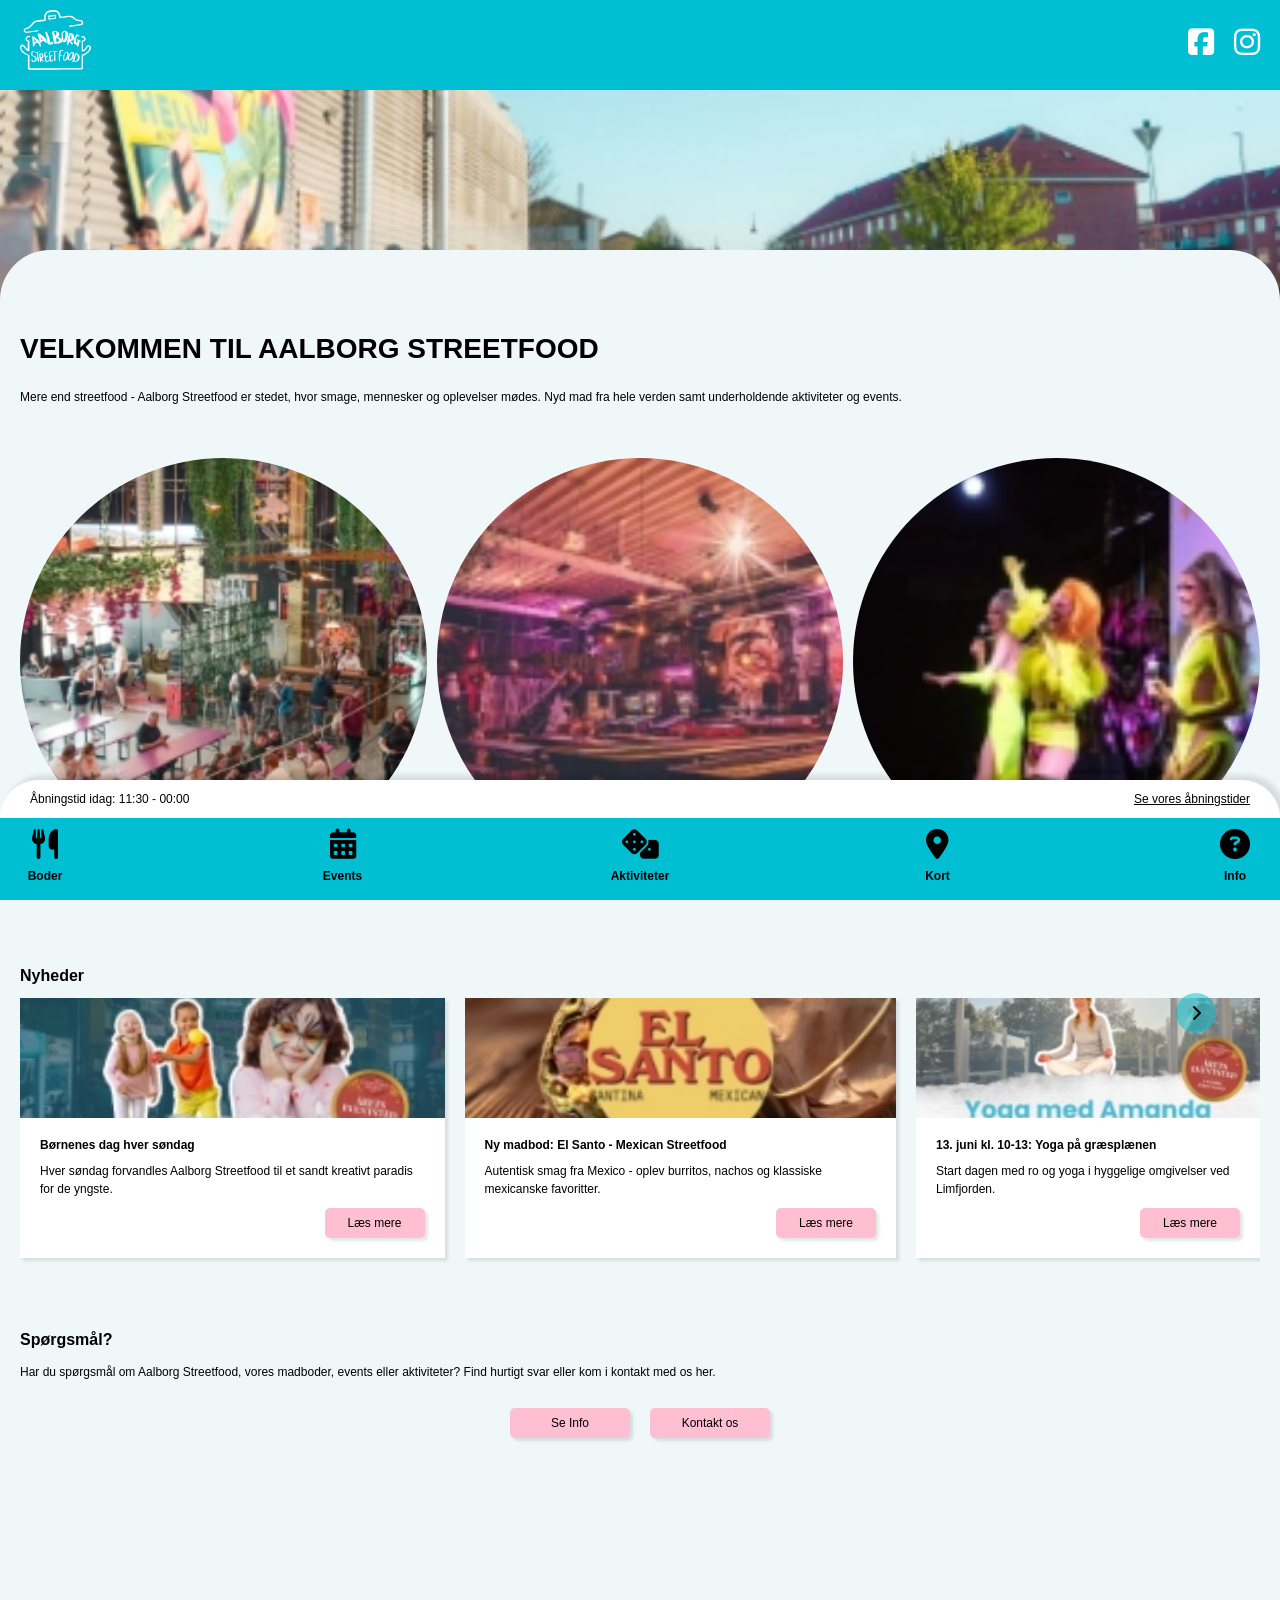
<file: index.html>
<!DOCTYPE html>
<html lang="da">

<head>
    <meta charset="UTF-8">
    <meta name="viewport" content="width=device-width, initial-scale=1.0">
    <meta name="description"
        content="Aalborg Streetfood byder på et bredt udvalg af street food fra hele verden og en masse forskellige og spændende aktiviteter og events. Besøg os og oplev stemningen, de lækkre madboder og hyggelige omgivelser i Aalborg.">
    <meta name="keywords"
        content="streetfood Aalborg, street food, madboder, mad Aalborg, spise ude Aalborg, Nordjylland, oplevelser, events Aalborg, aktiviteter Aalborg, Aalborg, comedy Aalborg, quiz Aalborg, karaoke Aalborg, børneaktiviteter Aalborg">
    <title>Aalborg Streetfood - Forside</title>
    <link rel="stylesheet" href="./assets/css/style.css">
    <link rel="stylesheet" href="./assets/css/forside.css">
    <script src="./assets/js/app.js" defer></script>
    <link rel="stylesheet" href="https://cdnjs.cloudflare.com/ajax/libs/font-awesome/6.5.0/css/all.min.css">

</head>

<body>
    <header>
        <!-- Header med logo og social media -->
        <nav>
            <a href="./index.html"><img src="./assets/img/logo.svg" alt="Aalborg Streetfood Logo"></a>
            <ul>
                <li><a href="https://www.facebook.com/aalborgstreetfoodmarkedmarket" target="_blank"
                        rel="noopener noreferrer" aria-label="Besøg vores Facebook side"><i
                            class="fa-brands fa-square-facebook" aria-hidden="true"></i></a></li>
                <li><a href="https://www.instagram.com/AalborgStreetfood" target="_blank" rel="noopener noreferrer"
                        aria-label="Besøg vores Instagram profil"><i class="fa-brands fa-instagram"
                            aria-hidden="true"></i></a></li>
            </ul>
            <!--aria-label og aria-hidden="true" er indsat efter lighthousetest og bruges til at forbedre tilgængeligheden af siden, så brugere med nedsat syn kan forstå, hvad ikonerne betyder. Dette er også gjort i den globale menu. Kilde: https://www.w3schools.com/accessibility/accessibility_labels.php -->
        </nav>
    </header>

    <main>
        <!-- Hero billede -->
        <div class="heroBillede">
            <img src="./assets/img/forsideBillede.webp" alt="forside headerbillede" fetchpriority="high">
            <!-- fetchpriority="high" indsat efter lighthousetest. Kilde: https://developer.mozilla.org/en-US/docs/Web/HTML/Reference/Attributes/fetchpriority?fbclid=IwY2xjawSXYMRleHRuA2FlbQIxMABicmlkETFyVzhyNGkyVDZpa09IdjQ0c3J0YwZhcHBfaWQQMjIyMDM5MTc4ODIwMDg5MgABHhw8y8eECw4FIvLwAQrnkFinJetjuRGiSQqEJIi6pboWG-9w0EfVVKrQgiUx_aem_WgYf9Aj1LGfmT1ifzZ4w9A -->
        </div>
        <!-- Overlay section -->
        <div class=" overlaySection">
            <article class="introSection">
                <h1>VELKOMMEN TIL AALBORG STREETFOOD</h1>
                <p>Mere end streetfood - Aalborg Streetfood er stedet, hvor smage, mennesker og oplevelser mødes. Nyd
                    mad fra hele verden samt underholdende aktiviteter og events.</p>
            </article>

            <!-- CTA cirkler -->
            <article class="CTASection">
                <a href="./boder.html" class="CTA">
                    <img src="./assets/img/boderBilledLille.webp" alt="Boder">
                    <h2>Boder</h2>
                </a>
                <a href="./aktiviteter.html" class="CTA">
                    <img src="./assets/img/aktiviteterBilledeLille.webp" alt="Aktiviteter billede">
                    <h2>Aktiviteter</h2>
                </a>
                <a href="./events.html" class="CTA">
                    <img src="./assets/img/eventsBilledeLille.webp" alt="Events billede">
                    <h2>Events</h2>
                </a>
            </article>

            <!-- Nyheder section -->
            <article class="nyheder">
                <h2>Nyheder</h2>
                <div class="nyhedsCards">

                    <!-- Nyhed 1 -->
                    <a href="./specifikEvent.html?id=3793" class="nyhedsCard">
                        <img src="./assets/img/boernenesDagLille.webp" alt="Billede fra børnenes dag">
                        <div class="nyhedsCardText">
                            <h3>Børnenes dag hver søndag</h3>
                            <p>Hver søndag forvandles Aalborg Streetfood til et sandt kreativt paradis for de yngste.
                            </p>
                            <div class="knap">Læs mere</div>
                        </div>
                    </a>

                    <!-- Nyhed 2 -->
                    <a href="./specifikBod.html?id=3661" class="nyhedsCard">
                        <img src="./assets/img/elsantoLille.webp" alt="Billede af den nye madbod El Santo">
                        <div class="nyhedsCardText">
                            <h3>Ny madbod: El Santo - Mexican Streetfood</h3>
                            <p>Autentisk smag fra Mexico - oplev burritos, nachos og klassiske mexicanske favoritter.
                            </p>
                            <div class="knap">Læs mere</div>
                        </div>
                    </a>

                    <!-- Nyhed 3 -->
                    <a href="./specifikEvent.html?id=3803" class="nyhedsCard">
                        <img src="./assets/img/Yoga-med-1Lille.webp"
                            alt="Billede fra fra yoga på græsplænen med Amanda">
                        <div class="nyhedsCardText">
                            <h3>13. juni kl. 10-13: Yoga på græsplænen</h3>
                            <p>Start dagen med ro og yoga i hyggelige omgivelser ved Limfjorden.
                            </p>
                            <div class="knap">Læs mere</div>
                        </div>
                    </a>

                    <!-- Scroll pil -->
                    <div class="scroll"> <i class="fa-solid fa-chevron-right"></i> </div>
                </div>
            </article>

            <!-- CTA til Info og kontakt -->
            <article class="questions">
                <h2>Spørgsmål?</h2>
                <p>Har du spørgsmål om Aalborg Streetfood, vores madboder, events eller aktiviteter? Find hurtigt svar
                    eller kom i kontakt med os her.</p>
                <div class="questionsButtons">
                    <a href="./faq.html" class="knap">Se Info</a>
                    <a href="./kontakt.html" class="knap">Kontakt os</a>
                </div>

            </article>
        </div>

    </main>
    <footer>

        <div class="openingHours">
            <!-- Åbningstider indsættes med JavaScript på alle sider - se app.js-->
        </div>

        <!-- Global navigation i bunden af skærmen på alle sider -->
        <nav class="globalNav">
            <div>
                <a href="./boder.html" aria-label="Gå til boder"><i class="fa-solid fa-utensils"
                        aria-hidden="true"></i></a>
                <p>Boder</p>
            </div>
            <div>
                <a href="./events.html" aria-label="Gå til events"><i class="fa-solid fa-calendar-days"
                        aria-hidden="true"></i></a>
                <p>Events</p>
            </div>
            <div>
                <a href="./aktiviteter.html" aria-label="Gå til aktiviteter"><i class="fa-solid fa-dice"
                        aria-hidden="true"></i></a>
                <p>Aktiviteter</p>
            </div>
            <div>
                <a href="./kort.html" aria-label="Gå til kort"><i class="fa-solid fa-map-marker-alt"
                        aria-hidden="true"></i></a>
                <p>Kort</p>
            </div>
            <div>
                <a href="./faq.html" aria-label="Gå til info"><i class="fa-solid fa-question-circle"
                        aria-hidden="true"></i></a>
                <p>Info</p>
            </div>
        </nav>

    </footer>
</body>

</html>
</file>
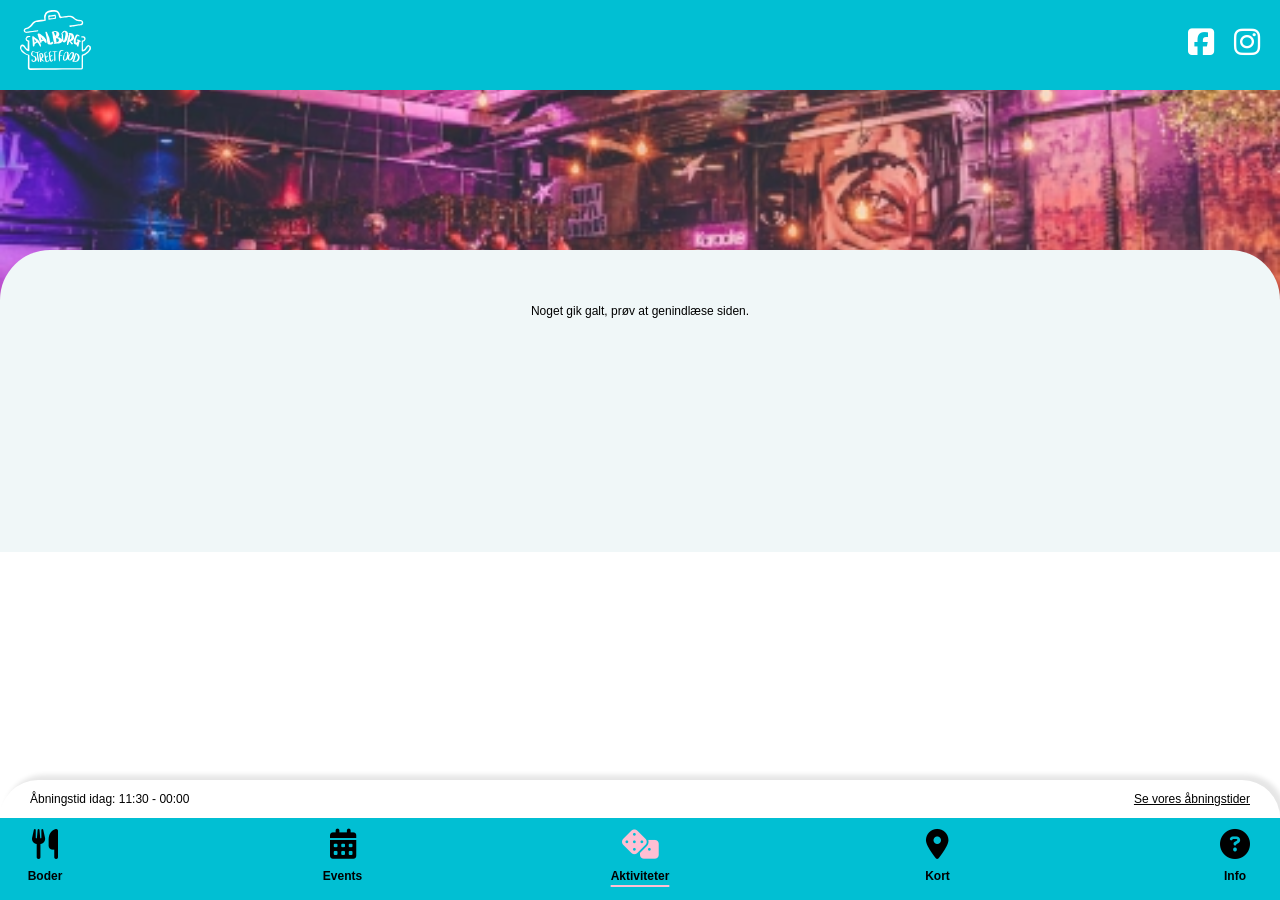
<file: aktiviteter.html>
<!DOCTYPE html>
<html lang="da">

<head>
    <meta charset="UTF-8">
    <meta name="viewport" content="width=device-width, initial-scale=1.0">
    <meta name="description"
        content="Aalborg Streetfood byder på et bredt udvalg af street food fra hele verden og en masse forskellige og spændende aktiviteter og events. Besøg os og oplev stemningen, de lækkre madboder og hyggelige omgivelser i Aalborg.">
    <meta name="keywords"
        content="streetfood Aalborg, street food, madboder, mad Aalborg, spise ude Aalborg, Nordjylland, oplevelser, events Aalborg, aktiviteter Aalborg, Aalborg, comedy Aalborg, quiz Aalborg, karaoke Aalborg, børneaktiviteter Aalborg">
    <title>Aalborg Streetfood - Aktiviteter</title>
    <link rel="stylesheet" href="./assets/css/style.css">
    <link rel="stylesheet" href="./assets/css/aktiviteter.css">
    <script src="./assets/js/app.js" defer></script>
    <script src="./assets/js/aktiviteter.js" defer></script>
    <link rel="stylesheet" href="https://cdnjs.cloudflare.com/ajax/libs/font-awesome/6.5.0/css/all.min.css">
</head>

<body>
    <header>
        <nav>
            <a href="./index.html"><img src="./assets/img/logo.svg" alt="Aalborg Streetfood Logo"></a>
            <ul>
                <li><a href="https://www.facebook.com/aalborgstreetfoodmarkedmarket" target="_blank"
                        rel="noopener noreferrer" aria-label="Besøg vores Facebook side"><i
                            class="fa-brands fa-square-facebook" aria-hidden="true"></i></a></li>
                <li><a href="https://www.instagram.com/AalborgStreetfood" target="_blank" rel="noopener noreferrer"
                        aria-label="Besøg vores Instagram profil"><i class="fa-brands fa-instagram"
                            aria-hidden="true"></i></a></li>
            </ul>
        </nav>
    </header>


    <main>
        <div class="heroBillede">
            <img src="./assets/img/aktiviteterBillede.webp" alt="aktiviteter header billede">
        </div>
        <div class=" overlaySection">
            <article class="introSection">
                <h1>AKTIVITETER</h1>
                <p>Er du på udkig efter en unik og underholdende oplevelse i hjertet af Aalborg?
                    Aalborg Street Food byder på en verden af sjove og spændende aktiviteter, der passer til enhver
                    smag. Uanset om du er til musik, spil eller bare hyggelig samvær med venner og familie, er dette
                    stedet for alle.</p>
            </article>

            <article class="aktiviteterSection">
                <h2>Faste aktiviteter</h2>
                <p>Disse aktiviteter er tilgængelige i hele streetfoods åbningstid. Vær opmærksom på at nogle
                    aktiviteter kræver booking på forhånd.</p>
                <div class="aktiviteterCards fasteAktiviteterCards">
                    <!-- Indhold indsættes med js. Se aktiviteter.js -->
                </div>
            </article>

            <article class="aktiviteterSection">
                <h2>Børne aktiviteter</h2>
                <p>Hver søndag er børnenes dag på Aalborg Streetfood, hvor der udover de faste aktiviteter også bydes på
                    ekstra sjove indslag for børn. Alle aktiviteter er gratis.
                    .</p>
                <div class="aktiviteterCards børneAktiviteterCards">
                    <!-- Indhold indsættes med js. Se aktiviteter.js -->
                </div>
            </article>

        </div>

    </main>
    <footer>

        <div class="openingHours">
            <!-- Indsættes med js -->
        </div>

        <nav class="globalNav">
            <div>
                <a href="./boder.html" aria-label="Gå til boder"><i class="fa-solid fa-utensils"
                        aria-hidden="true"></i></a>
                <p>Boder</p>
            </div>
            <div>
                <a href="./events.html" aria-label="Gå til events"><i class="fa-solid fa-calendar-days"
                        aria-hidden="true"></i></a>
                <p>Events</p>
            </div>
            <div class="active">
                <a href="./aktiviteter.html" aria-label="Gå til aktiviteter"><i class="fa-solid fa-dice"
                        aria-hidden="true"></i></a>
                <p>Aktiviteter</p>
            </div>
            <div>
                <a href="./kort.html" aria-label="Gå til kort"><i class="fa-solid fa-map-marker-alt"
                        aria-hidden="true"></i></a>
                <p>Kort</p>
            </div>
            <div>
                <a href="./faq.html" aria-label="Gå til info"><i class="fa-solid fa-question-circle"
                        aria-hidden="true"></i></a>
                <p>Info</p>
            </div>
        </nav>

    </footer>
</body>

</html>
</file>
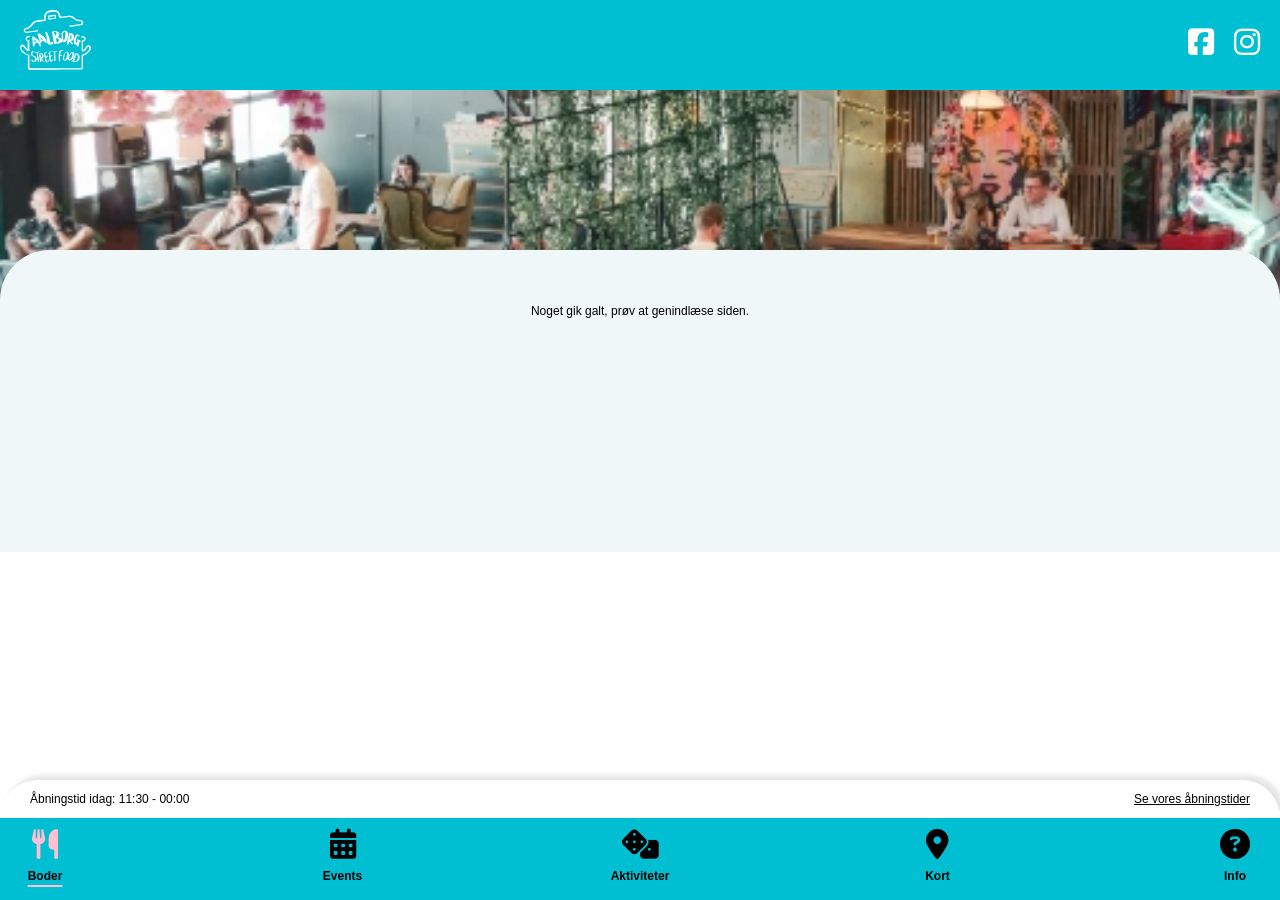
<file: boder.html>
<!DOCTYPE html>
<html lang="da">

<head>
    <meta charset="UTF-8">
    <meta name="viewport" content="width=device-width, initial-scale=1.0">
    <meta name="description"
        content="Aalborg Streetfood byder på et bredt udvalg af street food fra hele verden og en masse forskellige og spændende aktiviteter og events. Besøg os og oplev stemningen, de lækkre madboder og hyggelige omgivelser i Aalborg.">
    <meta name="keywords"
        content="streetfood Aalborg, street food, madboder, mad Aalborg, spise ude Aalborg, Nordjylland, oplevelser, events Aalborg, aktiviteter Aalborg, Aalborg, comedy Aalborg, quiz Aalborg, karaoke Aalborg, børneaktiviteter Aalborg">
    <title>Aalborg Streetfood - Boder</title>
    <link rel="stylesheet" href="./assets/css/style.css">
    <link rel="stylesheet" href="./assets/css/boder.css">
    <script src="./assets/js/app.js" defer></script>
    <script src="./assets/js/boder.js" defer></script>
    <link rel="stylesheet" href="https://cdnjs.cloudflare.com/ajax/libs/font-awesome/6.5.0/css/all.min.css">
</head>

<body>
    <header>
        <nav>
            <a href="./index.html"><img src="./assets/img/logo.svg" alt="Aalborg Streetfood Logo"></a>
            <ul>
                <li><a href="https://www.facebook.com/aalborgstreetfoodmarkedmarket" target="_blank"
                        rel="noopener noreferrer" aria-label="Besøg vores Facebook side"><i
                            class="fa-brands fa-square-facebook" aria-hidden="true"></i></a></li>
                <li><a href="https://www.instagram.com/AalborgStreetfood" target="_blank" rel="noopener noreferrer"
                        aria-label="Besøg vores Instagram profil"><i class="fa-brands fa-instagram"
                            aria-hidden="true"></i></a></li>
            </ul>
        </nav>
    </header>
    <main>
        <div class="heroBillede">
            <img src="./assets/img/boderBilled.webp" alt="boder header billede">
        </div>
        <div class=" overlaySection">
            <article class="introSection">
                <h1>STREETFOOD BODER</h1>
                <p>Oplev vores madboder med smage fra hele verden. Vi går op i råvarer af høj kvalitet og laver det
                    meste fra bunden. Alle køkkener tilbyder vegetariske og/eller veganske muligheder, og vi arbejder
                    med lokale leverandører med fokus på at minimere madspild. </p>
                <p>Allergener kan findes under den enkelte bods menukort eller på stedet.
                </p>
                <p style="font-weight: bold;">25% på alle drikkevarer ved visning af studiekort.</p>
            </article>
            <div class="bodCards">
                <!-- Bod cards bliver genereret her via JS -->
            </div>
        </div>
    </main>
    <footer>

        <div class="openingHours">
            <!-- Indsættes med JS -->
        </div>

        <nav class="globalNav">
            <div class="active">
                <a href="./boder.html" aria-label="Gå til boder"><i class="fa-solid fa-utensils"
                        aria-hidden="true"></i></a>
                <p>Boder</p>
            </div>
            <div>
                <a href="./events.html" aria-label="Gå til events"><i class="fa-solid fa-calendar-days"
                        aria-hidden="true"></i></a>
                <p>Events</p>
            </div>
            <div>
                <a href="./aktiviteter.html" aria-label="Gå til aktiviteter"><i class="fa-solid fa-dice"
                        aria-hidden="true"></i></a>
                <p>Aktiviteter</p>
            </div>
            <div>
                <a href="./kort.html" aria-label="Gå til kort"><i class="fa-solid fa-map-marker-alt"
                        aria-hidden="true"></i></a>
                <p>Kort</p>
            </div>
            <div>
                <a href="./faq.html" aria-label="Gå til info"><i class="fa-solid fa-question-circle"
                        aria-hidden="true"></i></a>
                <p>Info</p>
            </div>
        </nav>

    </footer>
</body>

</html>
</file>
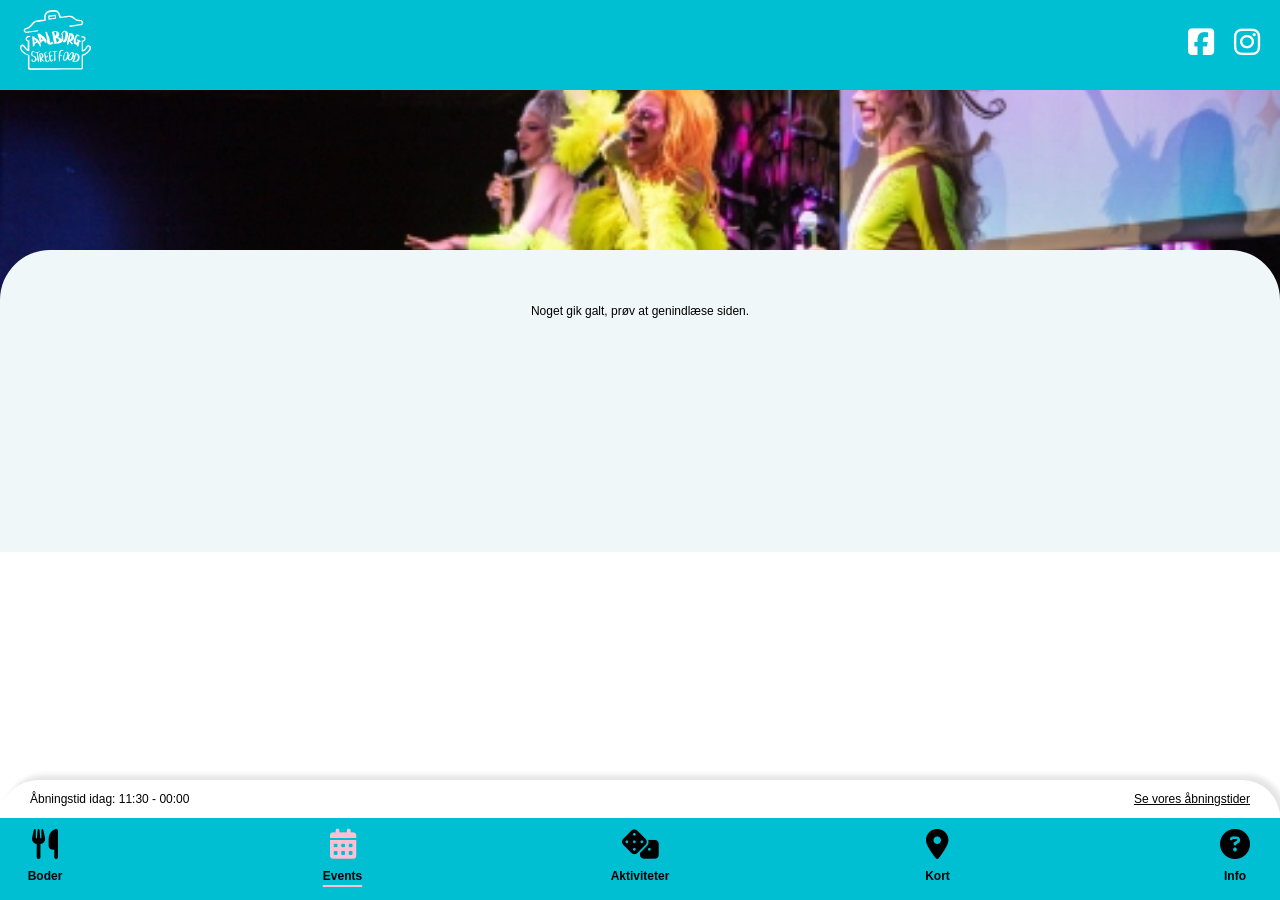
<file: events.html>
<!DOCTYPE html>
<html lang="da">

<head>
    <meta charset="UTF-8">
    <meta name="viewport" content="width=device-width, initial-scale=1.0">
    <meta name="description"
        content="Aalborg Streetfood byder på et bredt udvalg af street food fra hele verden og en masse forskellige og spændende aktiviteter og events. Besøg os og oplev stemningen, de lækkre madboder og hyggelige omgivelser i Aalborg.">
    <meta name="keywords"
        content="streetfood Aalborg, street food, madboder, mad Aalborg, spise ude Aalborg, Nordjylland, oplevelser, events Aalborg, aktiviteter Aalborg, Aalborg, comedy Aalborg, quiz Aalborg, karaoke Aalborg, børneaktiviteter Aalborg">
    <title>Aalborg Streetfood - Events</title>
    <link rel="stylesheet" href="./assets/css/style.css">
    <link rel="stylesheet" href="./assets/css/events.css">
    <script src="./assets/js/app.js" defer></script>
    <link rel="stylesheet" href="https://cdnjs.cloudflare.com/ajax/libs/font-awesome/6.5.0/css/all.min.css">
    <script src="./assets/js/events.js"></script>
</head>

<body>
    <header>
        <nav>
            <a href="./index.html"><img src="./assets/img/logo.svg" alt="Aalborg Streetfood Logo"></a>
            <ul>
                <li><a href="https://www.facebook.com/aalborgstreetfoodmarkedmarket" target="_blank"
                        rel="noopener noreferrer" aria-label="Besøg vores Facebook side"><i
                            class="fa-brands fa-square-facebook" aria-hidden="true"></i></a></li>
                <li><a href="https://www.instagram.com/AalborgStreetfood" target="_blank" rel="noopener noreferrer"
                        aria-label="Besøg vores Instagram profil"><i class="fa-brands fa-instagram"
                            aria-hidden="true"></i></a></li>
            </ul>
        </nav>
    </header>


    <main>
        <div class="heroBillede">
            <img src="./assets/img/eventsBillede.webp" alt="events header billede" fetchpriority="high">
        </div>
        <div class=" overlaySection">
            <article class="introSection">
                <h1>EVENTS</h1>
                <p>Få overblik over de kommende events hos Aalborg Streetfood – fra quiz og live musik til smagninger
                    og
                    særlige temaaftener. </p>

                <div class="eventCalendar">
                    <div class="dates">
                        <i class="fa-solid fa-chevron-left"></i>
                        <h2>01/06 - 14/06</h2>
                        <i class="fa-solid fa-chevron-right"></i>
                    </div>


                    <div class="eventFilter">
                        <div class="filterKnap" onclick="toggleFilter()">
                            <p>Kategori</p>
                            <i class="fa-solid fa-chevron-down"></i>
                        </div>
                        <div class="filterDropdown" style="display: none;">
                            <div class="filterListe"></div>
                            <!-- Bruger js til at indlæse alle kategorierne fra wordpress, så filteret er dynamisk og
                            opdateres automatisk når der kommer nye kategorier eller events til. Se events.js -->
                        </div>
                    </div>
                </div>

                <div class="events">
                    <div class="eventsCards">
                        <!-- Her indsættes events cards med js. Se events.js -->
                    </div>
                </div>
            </article>
        </div>



    </main>

    <footer>

        <div class="openingHours">
            Indsættes med js.
        </div>

        <nav class="globalNav">
            <div>
                <a href="./boder.html" aria-label="Gå til boder"><i class="fa-solid fa-utensils"
                        aria-hidden="true"></i></a>
                <p>Boder</p>
            </div>
            <div class="active">
                <a href="./events.html" aria-label="Gå til events"><i class="fa-solid fa-calendar-days"
                        aria-hidden="true"></i></a>
                <p>Events</p>
            </div>
            <div>
                <a href="./aktiviteter.html" aria-label="Gå til aktiviteter"><i class="fa-solid fa-dice"
                        aria-hidden="true"></i></a>
                <p>Aktiviteter</p>
            </div>
            <div>
                <a href="./kort.html" aria-label="Gå til kort"><i class="fa-solid fa-map-marker-alt"
                        aria-hidden="true"></i></a>
                <p>Kort</p>
            </div>
            <div>
                <a href="./faq.html" aria-label="Gå til info"><i class="fa-solid fa-question-circle"
                        aria-hidden="true"></i></a>
                <p>Info</p>
            </div>
        </nav>

    </footer>
</body>

</html>
</file>
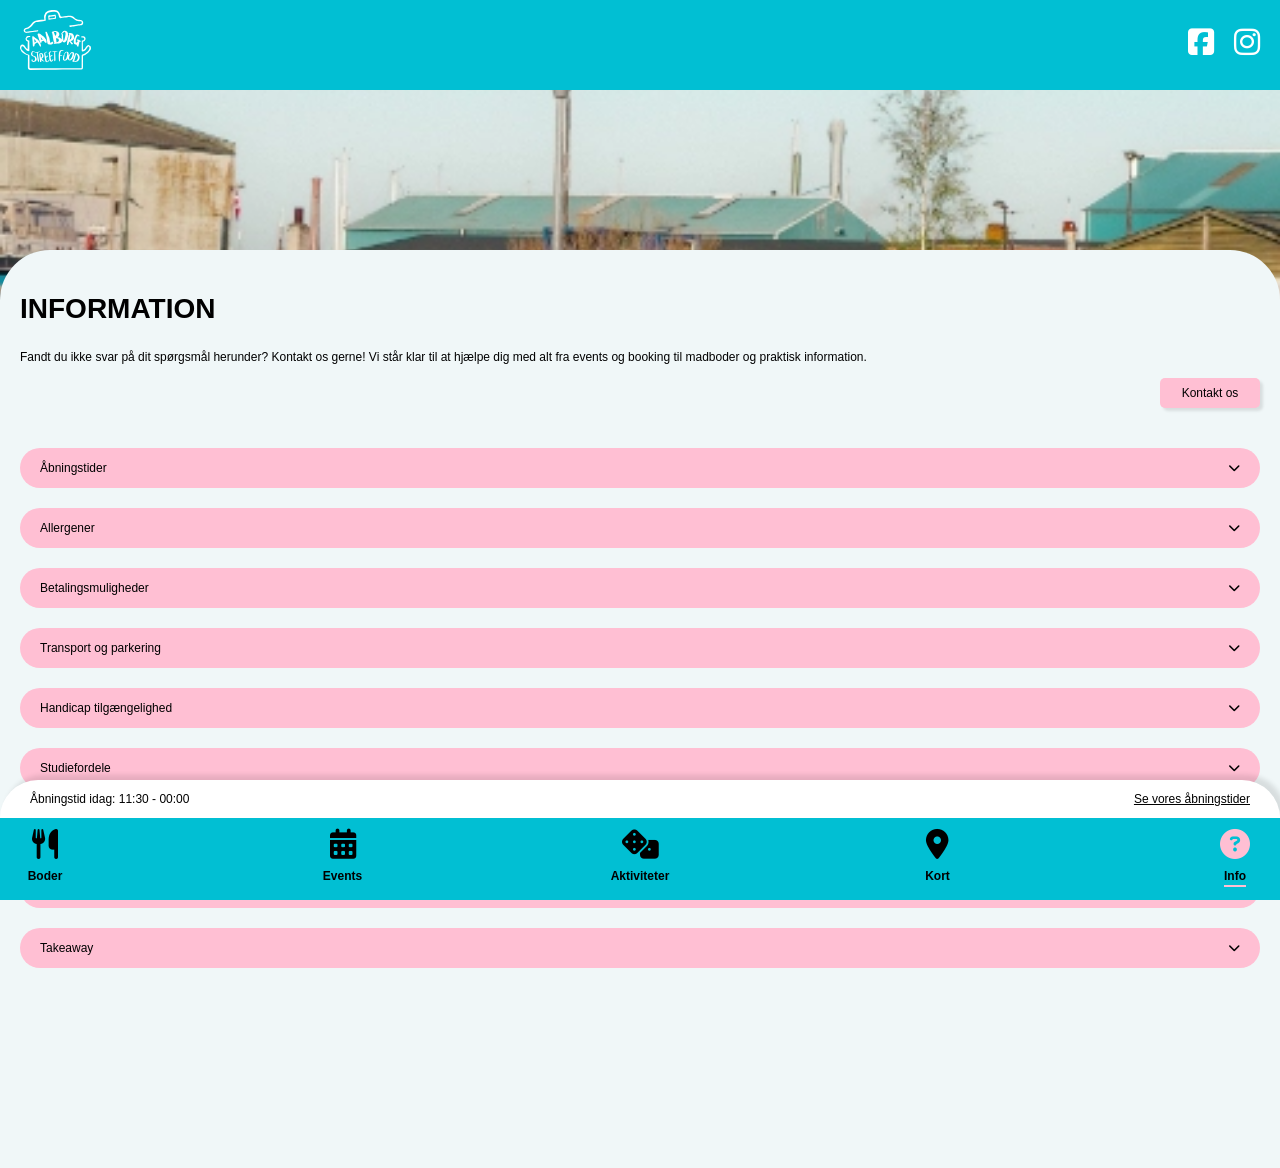
<file: faq.html>
<!DOCTYPE html>
<html lang="da">

<head>
    <meta charset="UTF-8">
    <meta name="viewport" content="width=device-width, initial-scale=1.0">
    <meta name="description"
        content="Aalborg Streetfood byder på et bredt udvalg af street food fra hele verden og en masse forskellige og spændende aktiviteter og events. Besøg os og oplev stemningen, de lækkre madboder og hyggelige omgivelser i Aalborg.">
    <meta name="keywords"
        content="streetfood Aalborg, street food, madboder, mad Aalborg, spise ude Aalborg, Nordjylland, oplevelser, events Aalborg, aktiviteter Aalborg, Aalborg, comedy Aalborg, quiz Aalborg, karaoke Aalborg, børneaktiviteter Aalborg">
    <title>Aalborg Streetfood - FAQ</title>
    <link rel="stylesheet" href="./assets/css/style.css">
    <link rel="stylesheet" href="./assets/css/faq.css">
    <script src="./assets/js/app.js" defer></script>
    <script src="./assets/js/faq.js" defer></script>
    <link rel="stylesheet" href="https://cdnjs.cloudflare.com/ajax/libs/font-awesome/6.5.0/css/all.min.css">
</head>

<body>
    <header>
        <nav>
            <a href="./index.html"><img src="./assets/img/logo.svg" alt="Aalborg Streetfood Logo"></a>
            <ul>
                <li><a href="https://www.facebook.com/aalborgstreetfoodmarkedmarket" target="_blank"
                        rel="noopener noreferrer" aria-label="Besøg vores Facebook side"><i
                            class="fa-brands fa-square-facebook" aria-hidden="true"></i></a></li>
                <li><a href="https://www.instagram.com/AalborgStreetfood" target="_blank" rel="noopener noreferrer"
                        aria-label="Besøg vores Instagram profil"><i class="fa-brands fa-instagram"
                            aria-hidden="true"></i></a></li>
            </ul>
        </nav>
    </header>

    <main>
        <div class="heroBillede">
            <img src="./assets/img/faqBillede.webp" alt="FAQ header billede" fetchpriority="high">
        </div>
        <div class=" overlaySection">

            <!-- Intro til info side med cta til kontakt -->
            <article class="introSection">
                <h1>INFORMATION</h1>
                <p class="beskrivelsesTekst">Fandt du ikke svar på dit spørgsmål herunder? Kontakt os gerne! Vi står
                    klar til at hjælpe dig med
                    alt fra events og booking til madboder og praktisk information.</p>
                <div class="knapWrapper">
                    <a href="./kontakt.html" class="knap">Kontakt os</a>
                </div>
            </article>

            <!-- FAQ accordion -->
            <div class="FAQ">

                <!-- Accordion del 1 -->
                <div class="accordionItem">
                    <button class="accordionKnap">
                        Åbningstider
                        <i class="fa-solid fa-chevron-down"></i>
                    </button>
                    <div class="accordionIndhold">
                        <p>Aalborg Streetfood har varierende åbningstider afhængigt af sæson og ugedag.
                            Alle boder åbner og lukker samtidig, men bemærk at boderne lukker før resten af området,
                            hvor der fortsat kan være aktiviteter og ophold.
                            Vi anbefaler derfor at tjekke de aktuelle åbningstider inden dit besøg.</p>
                    </div>
                </div>

                <!-- Accordion del 2 -->
                <div class="accordionItem">
                    <button class="accordionKnap">
                        Allergener
                        <i class="fa-solid fa-chevron-down"></i>
                    </button>
                    <div class="accordionIndhold">
                        <p>Du kan finde information om allergener under den enkelte bods <span class="fed">menukort her
                                på siden</span> eller
                            <span class="fed">direkte ved boden</span> på Aalborg Streetfood.
                            Ved menukortene viser vi allergener som <span class="fed">gluten, laktose, nødder og
                                skaldyr.</span>
                        </p>
                        <p> Har du andre
                            allergener eller særlige hensyn, anbefaler vi altid, at du <span class="fed">spørger
                                personalet</span> ved den
                            enkelte bod, så de kan vejlede dig bedst muligt.
                        </p>
                    </div>
                </div>

                <!-- Accordion del 3 -->
                <div class="accordionItem">
                    <button class="accordionKnap">
                        Betalingsmuligheder
                        <i class="fa-solid fa-chevron-down"></i>
                    </button>
                    <div class="accordionIndhold">
                        <p>Hos Aalborg Streetfood tager alle boder imod alle gængse betalingskort, MobilePay samt
                            kontanter. </p>
                        <p>
                            Ved køb af poletter til arkaden kan der dog kun betales med kort.
                            Nogle enkelte klo maskiner accepterer desuden kun mønter, men det er muligt at veksle i alle
                            boder.</p>
                    </div>
                </div>

                <!-- Accordion del 4 -->
                <div class="accordionItem">
                    <button class="accordionKnap">
                        Transport og parkering
                        <i class="fa-solid fa-chevron-down"></i>
                    </button>
                    <div class="accordionIndhold">
                        <p class="fed">Offentlig transport</p>
                        <p>Det er nemt at komme til Aalborg Streetfood med offentlig transport.
                            <span class="fed">Buslinje 2</span> stopper tæt på området, og flere andre busser har
                            stoppesteder i Vestbyen.
                            Kommer du med tog, ligger <span class="fed">Aalborg Vestby Station</span> kun ca. 10
                            minutters gang fra Aalborg
                            Streetfood.
                        </p>
                        <p class="fed">Parkering</p>
                        <p>Der er flere parkeringsmuligheder tæt på Aalborg Streetfood på Skudehavnsvej.
                            Du finder både <span class="fed">betalingsparkering lige ved området</span>, som har åbent
                            døgnet rundt (indkørsel
                            fra Skudehavnsvej 35) og der er <span class="fed">gratis gadeparkering</span> i dele af
                            Vestbyen inden for kort
                            gåafstand.

                            Derudover ligger <span class="fed">C.W. Obel P-hus</span> cirka 10 minutters gang fra
                            streetfoodområdet.</p>
                    </div>
                </div>

                <!-- Accordion del 5 -->
                <div class="accordionItem">
                    <button class="accordionKnap">
                        Handicap tilgængelighed
                        <i class="fa-solid fa-chevron-down"></i>
                    </button>
                    <div class="accordionIndhold">
                        <p>Aalborg Streetfood er tilgængeligt for kørestolsbrugere og personer med gangbesvær. Der er
                            niveaufri adgang til området samt handicapvenlige toiletforhold. Området er indrettet, så
                            alle gæster kan bevæge sig rundt og få en god oplevelse.</p>
                    </div>
                </div>
                <div class="accordionItem">
                    <button class="accordionKnap">
                        Studiefordele
                        <i class="fa-solid fa-chevron-down"></i>
                    </button>
                    <div class="accordionIndhold">
                        <p>Som studerende får du 25% rabat på alle drikkevarer hos Aalborg Streetfood ved fremvisning af
                            gyldigt studiekort.
                            Derudover kan du gratis spille shuffleboard og benytte vores private karaokerum - husk blot
                            at booke på forhånd.</p>
                    </div>
                </div>

                <!-- Accordion del 6 -->
                <div class="accordionItem">
                    <button class="accordionKnap">
                        Hold dit næste event her!
                        <i class="fa-solid fa-chevron-down"></i>
                    </button>
                    <div class="accordionIndhold">
                        <p>Uanset om du planlægger en privat fest eller et firmaevent, skaber Aalborg Streetfood de
                            perfekte rammer for en uformel og stemningsfuld oplevelse midt i byen. Her kan du samle
                            venner, familie eller kollegaer til alt fra fødselsdage, polterabender og studiefester til
                            firmafester, receptioner, julefrokoster og teamevents.</p>
                        <a href="./kontakt.html">
                            <p>Kontakt os og hør om dine muligheder her</p>
                        </a>
                    </div>
                </div>

                <!-- Accordion del 7 -->
                <div class="accordionItem">
                    <button class="accordionKnap">
                        Husregler hos Aalborg streetfood
                        <i class="fa-solid fa-chevron-down"></i>
                    </button>
                    <div class="accordionIndhold">
                        <p>For at sikre en god oplevelse for alle gæster beder vi om, at du viser hensyn under dit besøg
                            på Aalborg Streetfood.
                        </p>
                        <p> Rygning er kun tilladt i de afmærkede områder. Medbragt mad og drikke er <span class="fed">
                                ikke </span>tilladt i
                            hverken indendørs eller udendørs områder hos Aalborg Streetfood.
                            Hunde og andre kæledyr er velkomne, så længe de er i snor og tages hensyn til øvrige gæster.
                        </p>
                        <p> Vi opfordrer til, at alle hjælper med at holde området pænt og rydder op efter sig selv.
                            Respektér hinanden, vores personale og de øvrige gæster, så vi sammen kan skabe en god og
                            hyggelig stemning for alle.</p>
                    </div>
                </div>

                <!-- Accordion del 8 -->
                <div class="accordionItem">
                    <button class="accordionKnap">
                        Takeaway
                        <i class="fa-solid fa-chevron-down"></i>
                    </button>
                    <div class="accordionIndhold">
                        <p>Hos Aalborg Streetfood kan du tage maden med som takeaway fra alle boder, så du nemt kan nyde
                            dine favoritter, hvor det passer dig.
                        </p>
                        <p>Derudover kan udvalgte retter bestilles via Wolt og leveres direkte til døren, hvis du
                            hellere vil have oplevelsen hjemmefra.</p>
                    </div>
                </div>

            </div>
        </div>
    </main>
    <footer>

        <div class="openingHours">
            <!-- Indsættes med js -->
        </div>

        <nav class="globalNav">
            <div>
                <a href="./boder.html" aria-label="Gå til boder"><i class="fa-solid fa-utensils"
                        aria-hidden="true"></i></a>
                <p>Boder</p>
            </div>
            <div>
                <a href="./events.html" aria-label="Gå til events"><i class="fa-solid fa-calendar-days"
                        aria-hidden="true"></i></a>
                <p>Events</p>
            </div>
            <div>
                <a href="./aktiviteter.html" aria-label="Gå til aktiviteter"><i class="fa-solid fa-dice"
                        aria-hidden="true"></i></a>
                <p>Aktiviteter</p>
            </div>
            <div>
                <a href="./kort.html" aria-label="Gå til kort"><i class="fa-solid fa-map-marker-alt"
                        aria-hidden="true"></i></a>
                <p>Kort</p>
            </div>
            <div class="active">
                <a href="./faq.html" aria-label="Gå til info"><i class="fa-solid fa-question-circle"
                        aria-hidden="true"></i></a>
                <p>Info</p>
            </div>
        </nav>

    </footer>
</body>

</html>
</file>
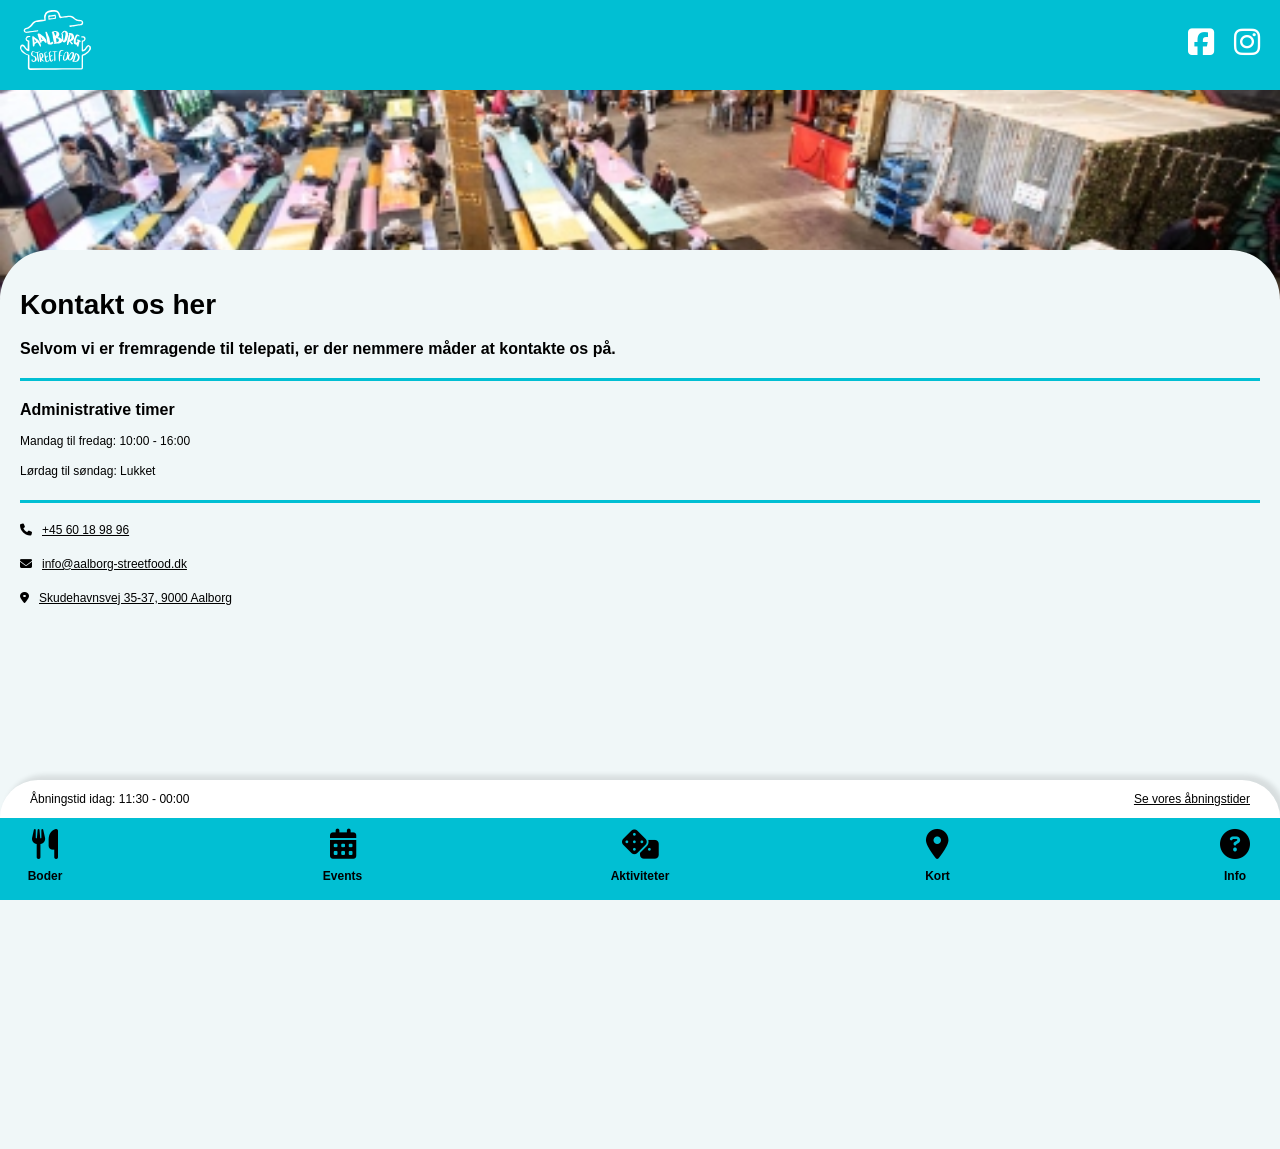
<file: kontakt.html>
<!DOCTYPE html>
<html lang="da">

<head>
    <meta charset="UTF-8">
    <meta name="viewport" content="width=device-width, initial-scale=1.0">
    <meta name="description"
        content="Aalborg Streetfood byder på et bredt udvalg af street food fra hele verden og en masse forskellige og spændende aktiviteter og events. Besøg os og oplev stemningen, de lækkre madboder og hyggelige omgivelser i Aalborg.">
    <meta name="keywords"
        content="streetfood Aalborg, street food, madboder, mad Aalborg, spise ude Aalborg, Nordjylland, oplevelser, events Aalborg, aktiviteter Aalborg, Aalborg, comedy Aalborg, quiz Aalborg, karaoke Aalborg, børneaktiviteter Aalborg">
    <title>Aalborg Streetfood - Kontakt</title>
    <link rel="stylesheet" href="./assets/css/style.css">
    <link rel="stylesheet" href="./assets/css/kontakt.css">
    <script src="./assets/js/app.js" defer></script>
    <link rel="stylesheet" href="https://cdnjs.cloudflare.com/ajax/libs/font-awesome/6.5.0/css/all.min.css">
</head>

<body>
    <header>
        <nav>
            <a href="./index.html"><img src="./assets/img/logo.svg" alt="Aalborg Streetfood Logo"></a>
            <ul>
                <li><a href="https://www.facebook.com/aalborgstreetfoodmarkedmarket" target="_blank"
                        rel="noopener noreferrer" aria-label="Besøg vores Facebook side"><i
                            class="fa-brands fa-square-facebook" aria-hidden="true"></i></a></li>
                <li><a href="https://www.instagram.com/AalborgStreetfood" target="_blank" rel="noopener noreferrer"
                        aria-label="Besøg vores Instagram profil"><i class="fa-brands fa-instagram"
                            aria-hidden="true"></i></a></li>
            </ul>
        </nav>
    </header>
    <main>
        <div class="heroBillede">
            <img src="./assets/img/kontaktBillede.webp" alt="forside headerbillede" fetchpriority="high">
        </div>
        <div class=" overlaySection">
            <div>
                <h1>Kontakt os her</h1>
                <h2>Selvom vi er fremragende til telepati, er der nemmere måder at kontakte os på.</h2>
            </div>
            <hr>
            <div>
                <h2>Administrative timer</h2>
                <div>
                    <p>Mandag til fredag: 10:00 - 16:00</p>
                    <p>Lørdag til søndag: Lukket</p>
                </div>
            </div>
            <hr>
            <div class="kontaktInfo">

                <!-- Telefon link der åbner som opkald-->
                <a href="tel:+4560189896">
                    <i class="fa-solid fa-phone"></i>
                    <span>+45 60 18 98 96</span>
                </a>

                <!-- Mail link der åbner mail til streetfood -->
                <a href="mailto:info@aalborg-streetfood.dk">
                    <i class="fa-solid fa-envelope"></i>
                    <span>info@aalborg-streetfood.dk</span>
                </a>

                <!-- Adresse der åbner google maps med navigation til streetfood adresse -->
                <!--Metode fundet her: https://developers.google.com/maps/documentation/urls/get-started#directions-action -->
                <a href="https://www.google.com/maps/dir/?api=1&destination=Skudehavnsvej+35-37,+9000+Aalborg"
                    target="_blank" rel="noopener noreferrer">
                    <i class="fa-solid fa-map-marker-alt"></i>
                    <span>Skudehavnsvej 35-37, 9000 Aalborg</span>
                </a>
            </div>
            <!-- Embeded google maps kort, fundet på https://www.google.com/maps/place/Aalborg+Streetfood+K%C3%B8kkenfabrikken/@57.057273,9.8940695,17z/data=!3m1!4b1!4m6!3m5!1s0x464932659af07bf7:0x2f2ec50f7fd02b3a!8m2!3d57.057273!4d9.8966444!16s%2Fg%2F11d_77ts4n?entry=ttu&g_ep=EgoyMDI2MDYwMy4xIKXMDSoASAFQAw%3D%3D -->
            <iframe
                src="https://www.google.com/maps/embed?pb=!1m18!1m12!1m3!1d2169.6649034900897!2d9.89406947656765!3d57.05727297359485!2m3!1f0!2f0!3f0!3m2!1i1024!2i768!4f13.1!3m3!1m2!1s0x464932659af07bf7%3A0x2f2ec50f7fd02b3a!2sAalborg%20Streetfood%20K%C3%B8kkenfabrikken!5e0!3m2!1sda!2sdk!4v1780651888167!5m2!1sda!2sdk"
                width="600" height="450" style="border:0;" allowfullscreen="" loading="lazy"
                referrerpolicy="no-referrer-when-downgrade"></iframe>

        </div>


    </main>
    <footer>

        <div class="openingHours">
            <!-- Indsættes med js. -->
        </div>

        <nav class="globalNav">
            <div>
                <a href="./boder.html" aria-label="Gå til boder"><i class="fa-solid fa-utensils"
                        aria-hidden="true"></i></a>
                <p>Boder</p>
            </div>
            <div>
                <a href="./events.html" aria-label="Gå til events"><i class="fa-solid fa-calendar-days"
                        aria-hidden="true"></i></a>
                <p>Events</p>
            </div>
            <div>
                <a href="./aktiviteter.html" aria-label="Gå til aktiviteter"><i class="fa-solid fa-dice"
                        aria-hidden="true"></i></a>
                <p>Aktiviteter</p>
            </div>
            <div>
                <a href="./kort.html" aria-label="Gå til kort"><i class="fa-solid fa-map-marker-alt"
                        aria-hidden="true"></i></a>
                <p>Kort</p>
            </div>
            <div>
                <a href="./faq.html" aria-label="Gå til info"><i class="fa-solid fa-question-circle"
                        aria-hidden="true"></i></a>
                <p>Info</p>
            </div>
        </nav>

    </footer>
</body>

</html>
</file>
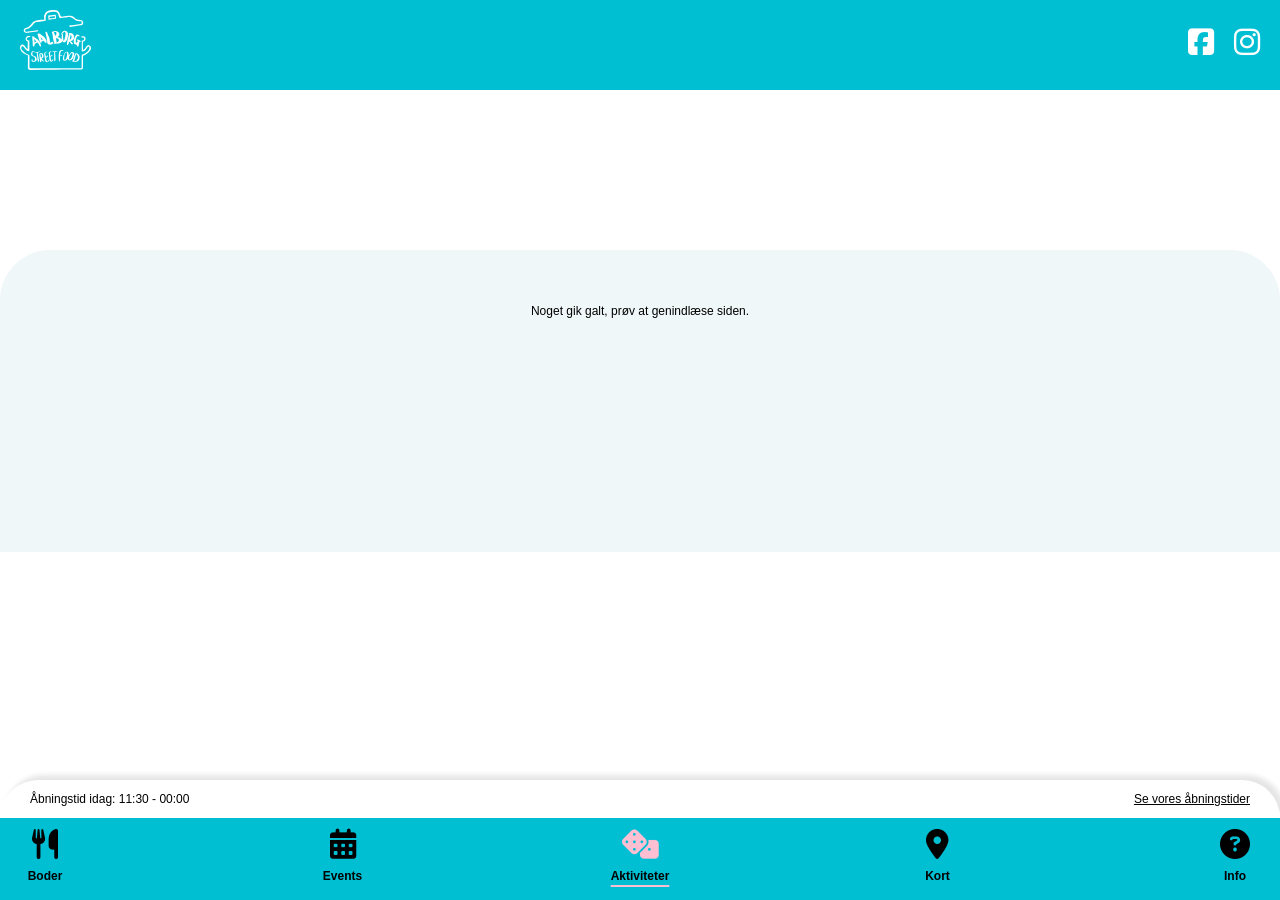
<file: specifikAktivitet.html>
<!DOCTYPE html>
<html lang="da">

<head>
    <meta charset="UTF-8">
    <meta name="viewport" content="width=device-width, initial-scale=1.0">
    <meta name="description"
        content="Aalborg Streetfood byder på et bredt udvalg af street food fra hele verden og en masse forskellige og spændende aktiviteter og events. Besøg os og oplev stemningen, de lækkre madboder og hyggelige omgivelser i Aalborg.">
    <meta name="keywords"
        content="streetfood Aalborg, street food, madboder, mad Aalborg, spise ude Aalborg, Nordjylland, oplevelser, events Aalborg, aktiviteter Aalborg, Aalborg, comedy Aalborg, quiz Aalborg, karaoke Aalborg, børneaktiviteter Aalborg">
    <title>Aalborg Streetfood - Aktivitet</title>
    <link rel="stylesheet" href="./assets/css/style.css">
    <link rel="stylesheet" href="./assets/css/specifikAktivitet.css">
    <script src="./assets/js/app.js" defer></script>
    <script src="./assets/js/specifikAktivitet.js" defer></script>
    <link rel="stylesheet" href="https://cdnjs.cloudflare.com/ajax/libs/font-awesome/6.5.0/css/all.min.css">
</head>

<body>
    <header>
        <nav>
            <a href="./index.html"><img src="./assets/img/logo.svg" alt="Aalborg Streetfood Logo"></a>
            <ul>
                <li><a href="https://www.facebook.com/aalborgstreetfoodmarkedmarket" target="_blank"
                        rel="noopener noreferrer" aria-label="Besøg vores Facebook side"><i
                            class="fa-brands fa-square-facebook" aria-hidden="true"></i></a></li>
                <li><a href="https://www.instagram.com/AalborgStreetfood" target="_blank" rel="noopener noreferrer"
                        aria-label="Besøg vores Instagram profil"><i class="fa-brands fa-instagram"
                            aria-hidden="true"></i></a></li>
            </ul>
        </nav>
    </header>


    <main>
        <div class="heroBillede">
            <!-- Indsættes med js. Se specifikAktivitet.js -->
        </div>
        <div class="overlaySection">
            <a href="./aktiviteter.html" class="tilbageKnap"><i class="fa-solid fa-arrow-left"></i> Se alle
                aktiviteter</a>
            <div class="aktivitetContainer">
                <!-- Indhold indsættes med js. Se specifikAktivitet.js -->
            </div>

        </div>

    </main>
    <footer>
        <div class="openingHours">
            <!-- Indsættes med js -->
        </div>

        <nav class="globalNav">
            <div>
                <a href="./boder.html" aria-label="Gå til boder"><i class="fa-solid fa-utensils"
                        aria-hidden="true"></i></a>
                <p>Boder</p>
            </div>
            <div>
                <a href="./events.html" aria-label="Gå til events"><i class="fa-solid fa-calendar-days"
                        aria-hidden="true"></i></a>
                <p>Events</p>
            </div>
            <div class="active">
                <a href="./aktiviteter.html" aria-label="Gå til aktiviteter"><i class="fa-solid fa-dice"
                        aria-hidden="true"></i></a>
                <p>Aktiviteter</p>
            </div>
            <div>
                <a href="./kort.html" aria-label="Gå til kort"><i class="fa-solid fa-map-marker-alt"
                        aria-hidden="true"></i></a>
                <p>Kort</p>
            </div>
            <div>
                <a href="./faq.html" aria-label="Gå til info"><i class="fa-solid fa-question-circle"
                        aria-hidden="true"></i></a>
                <p>Info</p>
            </div>
        </nav>

    </footer>
</body>

</html>
</file>
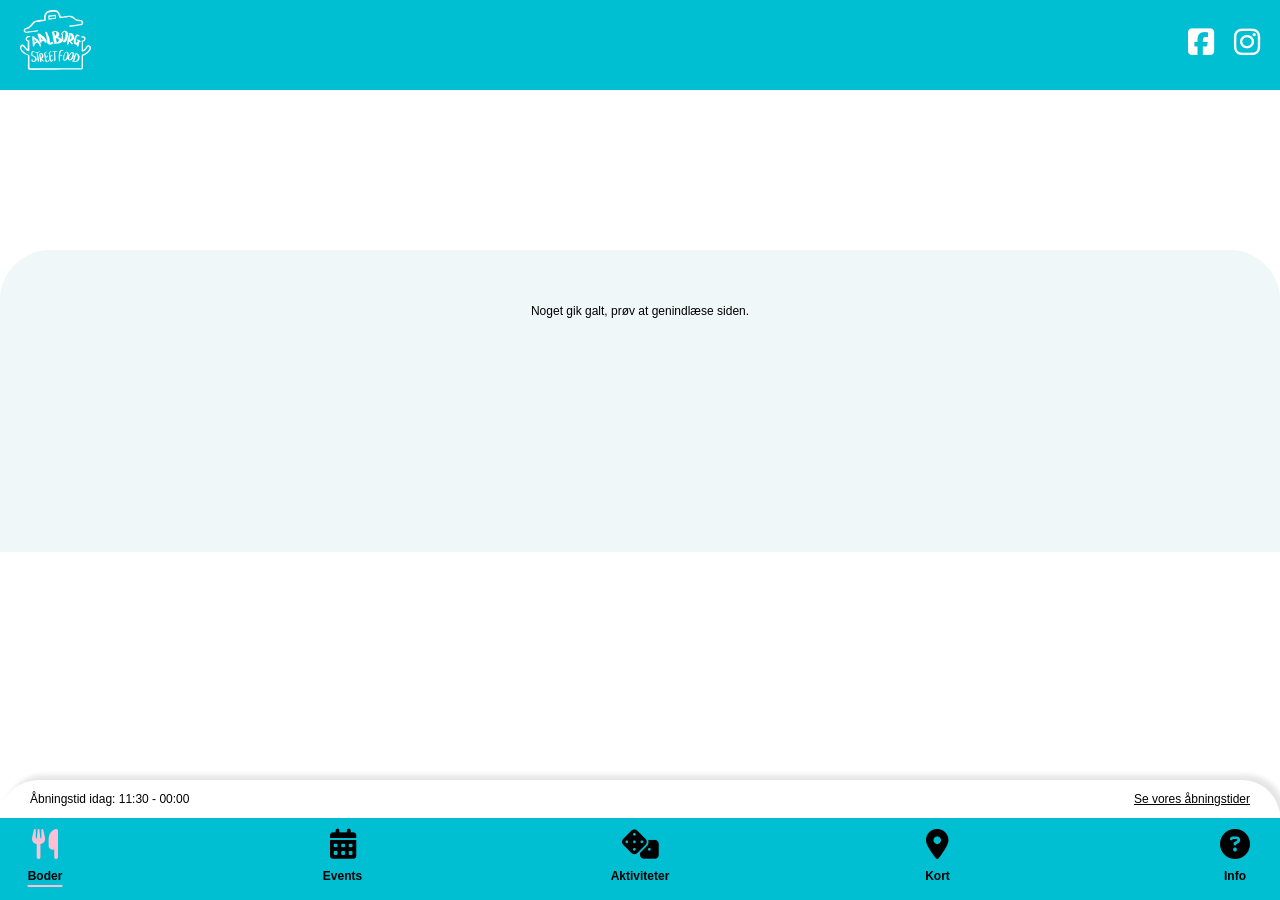
<file: specifikBod.html>
<!DOCTYPE html>
<html lang="da">

<head>
    <meta charset="UTF-8">
    <meta name="viewport" content="width=device-width, initial-scale=1.0">
    <meta name="description"
        content="Aalborg Streetfood byder på et bredt udvalg af street food fra hele verden og en masse forskellige og spændende aktiviteter og events. Besøg os og oplev stemningen, de lækkre madboder og hyggelige omgivelser i Aalborg.">
    <meta name="keywords"
        content="streetfood Aalborg, street food, madboder, mad Aalborg, spise ude Aalborg, Nordjylland, oplevelser, events Aalborg, aktiviteter Aalborg, Aalborg, comedy Aalborg, quiz Aalborg, karaoke Aalborg, børneaktiviteter Aalborg">
    <title>Aalborg Streetfood - Bod</title>
    <link rel="stylesheet" href="./assets/css/style.css">
    <link rel="stylesheet" href="./assets/css/specifikBod.css">
    <link rel="stylesheet" href="./assets/css/boder.css">
    <script src="./assets/js/app.js" defer></script>
    <script src="./assets/js/specifikBod.js" defer></script>
    <link rel="stylesheet" href="https://cdnjs.cloudflare.com/ajax/libs/font-awesome/6.5.0/css/all.min.css">
</head>

<body>
    <header>
        <nav>
            <a href="./index.html"><img src="./assets/img/logo.svg" alt="Aalborg Streetfood Logo"></a>
            <ul>
                <li><a href="https://www.facebook.com/aalborgstreetfoodmarkedmarket" target="_blank"
                        rel="noopener noreferrer" aria-label="Besøg vores Facebook side"><i
                            class="fa-brands fa-square-facebook" aria-hidden="true"></i></a></li>
                <li><a href="https://www.instagram.com/AalborgStreetfood" target="_blank" rel="noopener noreferrer"
                        aria-label="Besøg vores Instagram profil"><i class="fa-brands fa-instagram"
                            aria-hidden="true"></i></a></li>
            </ul>
        </nav>
    </header>


    <main>
        <div class="heroBillede">
            <!-- Indsættes med js. Se specifikBod.js -->
        </div>
        <div class="overlaySection">
            <a href="./boder.html" class="tilbageKnap"><i class="fa-solid fa-arrow-left"></i> Se alle boder</a>
            <div class="bodContainer">
                <!-- Bod information, menukort, billede, se mere cards, og lokation indsættes her med js - se specifikBod.js -->
            </div>

        </div>
    </main>
    <footer>

        <div class="openingHours">
            <!-- indsættes med js -->
        </div>

        <nav class="globalNav">
            <div class="active">
                <a href="./boder.html" aria-label="Gå til boder"><i class="fa-solid fa-utensils"
                        aria-hidden="true"></i></a>
                <p>Boder</p>
            </div>
            <div>
                <a href="./events.html" aria-label="Gå til events"><i class="fa-solid fa-calendar-days"
                        aria-hidden="true"></i></a>
                <p>Events</p>
            </div>
            <div>
                <a href="./aktiviteter.html" aria-label="Gå til aktiviteter"><i class="fa-solid fa-dice"
                        aria-hidden="true"></i></a>
                <p>Aktiviteter</p>
            </div>
            <div>
                <a href="./kort.html" aria-label="Gå til kort"><i class="fa-solid fa-map-marker-alt"
                        aria-hidden="true"></i></a>
                <p>Kort</p>
            </div>
            <div>
                <a href="./faq.html" aria-label="Gå til info"><i class="fa-solid fa-question-circle"
                        aria-hidden="true"></i></a>
                <p>Info</p>
            </div>
        </nav>

    </footer>
</body>

</html>
</file>
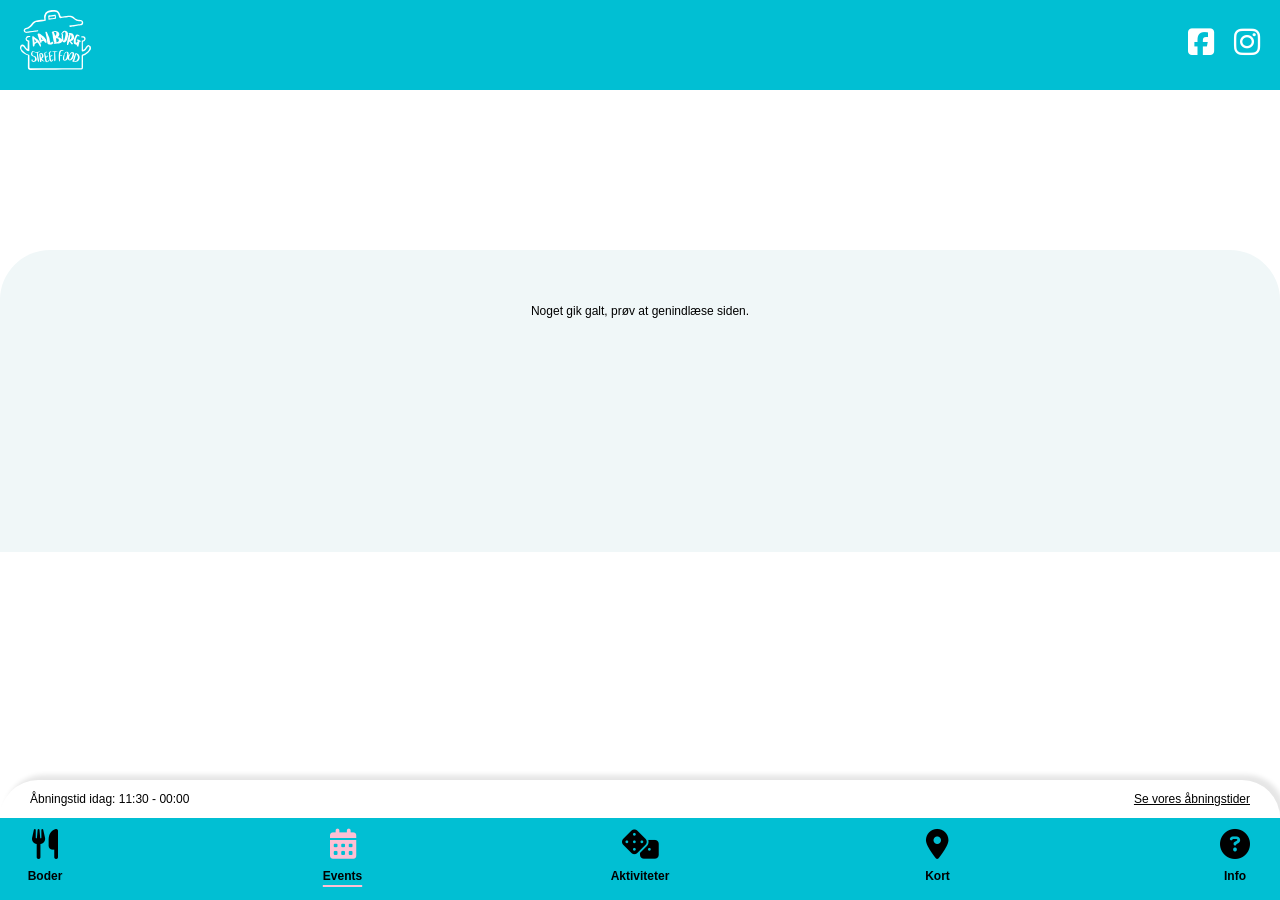
<file: specifikEvent.html>
<!DOCTYPE html>
<html lang="da">

<head>
    <meta charset="UTF-8">
    <meta name="viewport" content="width=device-width, initial-scale=1.0">
    <meta name="description"
        content="Aalborg Streetfood byder på et bredt udvalg af street food fra hele verden og en masse forskellige og spændende aktiviteter og events. Besøg os og oplev stemningen, de lækkre madboder og hyggelige omgivelser i Aalborg.">
    <meta name="keywords"
        content="streetfood Aalborg, street food, madboder, mad Aalborg, spise ude Aalborg, Nordjylland, oplevelser, events Aalborg, aktiviteter Aalborg, Aalborg, comedy Aalborg, quiz Aalborg, karaoke Aalborg, børneaktiviteter Aalborg">
    <title>Aalborg Streetfood - Event</title>
    <link rel="stylesheet" href="./assets/css/style.css">
    <link rel="stylesheet" href="./assets/css/specifikEvent.css">
    <script src="./assets/js/app.js" defer></script>
    <script src="./assets/js/specifikEvent.js" defer></script>
    <link rel="stylesheet" href="https://cdnjs.cloudflare.com/ajax/libs/font-awesome/6.5.0/css/all.min.css">
</head>

<body>
    <header>
        <nav>
            <a href="./index.html"><img src="./assets/img/logo.svg" alt="Aalborg Streetfood Logo"></a>
            <ul>
                <li><a href="https://www.facebook.com/aalborgstreetfoodmarkedmarket" target="_blank"
                        rel="noopener noreferrer" aria-label="Besøg vores Facebook side"><i
                            class="fa-brands fa-square-facebook" aria-hidden="true"></i></a></li>
                <li><a href="https://www.instagram.com/AalborgStreetfood" target="_blank" rel="noopener noreferrer"
                        aria-label="Besøg vores Instagram profil"><i class="fa-brands fa-instagram"
                            aria-hidden="true"></i></a></li>
            </ul>
        </nav>
    </header>

    <main>
        <div class="heroBillede">
            <!-- Indsættes med js. Se specifikEvent.js -->
        </div>
        <div class="overlaySection">
            <a href="./events.html" class="tilbageKnap"><i class="fa-solid fa-arrow-left"></i> Se alle events</a>
            <div class=" eventContainer">
                <!-- Indhold indsættes med js. Se specifikEvent.js-->
            </div>

        </div>

    </main>



    <footer>

        <div class="openingHours">
            <!-- Indsættes med js -->
        </div>

        <nav class="globalNav">
            <div>
                <a href="./boder.html" aria-label="Gå til boder"><i class="fa-solid fa-utensils"
                        aria-hidden="true"></i></a>
                <p>Boder</p>
            </div>
            <div class="active">
                <a href="./events.html" aria-label="Gå til events"><i class="fa-solid fa-calendar-days"
                        aria-hidden="true"></i></a>
                <p>Events</p>
            </div>
            <div>
                <a href="./aktiviteter.html" aria-label="Gå til aktiviteter"><i class="fa-solid fa-dice"
                        aria-hidden="true"></i></a>
                <p>Aktiviteter</p>
            </div>
            <div>
                <a href="./kort.html" aria-label="Gå til kort"><i class="fa-solid fa-map-marker-alt"
                        aria-hidden="true"></i></a>
                <p>Kort</p>
            </div>
            <div>
                <a href="./faq.html" aria-label="Gå til info"><i class="fa-solid fa-question-circle"
                        aria-hidden="true"></i></a>
                <p>Info</p>
            </div>
        </nav>

    </footer>
</body>

</html>
</file>
<file: assets/css/style.css>
* {
    box-sizing: border-box;
}

body {
    margin: 0;


    /* VARIABLER*/
    /* FARVER */
    --primaryColor: #01BFD3;
    --lightPrimaryColor: #8FEAF4;
    --secondaryColor: #FFBFD3;
    --darkSecondaryColor: #f890b1;
    --white: #FFFFFF;
    --backgroundColor: #F0F7F8;
    --textColor: #000000;


    /* ikon farver */
    --lightPink: #F3C0C0;
    --lightYellow: #E9E79A;
    --lightBrown: #CCA06E;
    --lightGreen: #A7D9A6;
    --lightBlue: #A6DEE4;


    /* TYPOGRAPHY*/
    --textFont: poppins, sans-serif;
    --bodyText: 12px;
    --headerTextSize: 28px;
    --middleHeaderTextSize: 16px;
    --smallHeaderTextSize: 12px;
    --fontWeight: bold;

    /* SPACING */
    --gap: 20px;
    --smallGap: 10px;
    --sectionPadding: 40px;
    --padding: 30px;

    /*  GENERAL STYLING*/

    * {
        font-family: var(--textFont);
    }

    p {
        font-size: var(--bodyText);
        line-height: 150%;
    }

    h1 {
        font-size: var(--headerTextSize);
        font-weight: var(--fontWeight);
    }

    h2 {
        font-size: var(--middleHeaderTextSize);
        font-weight: var(--fontWeight);
    }

    h3 {
        font-size: var(--smallHeaderTextSize);
        font-weight: var(--fontWeight);
    }


    /* KNAPPER OG IKONER*/
    /* buttons */
    button,
    .knap {
        background-color: var(--secondaryColor);
        color: var(--textColor);
        width: 100px;
        height: 30px;
        border-radius: 5px;
        border: none;
        box-shadow: 3px 3px 3px rgba(0, 0, 0, 0.1);
        text-decoration: none;
        display: inline-flex;
        align-items: center;
        justify-content: center;
        font-size: var(--bodyText);
        font-family: var(--textFont);
    }

    /* Hover effekt */
    button:hover,
    .knap:hover {
        background-color: var(--darkSecondaryColor);
        box-shadow: 2px 2px 2px 1px rgba(0, 0, 0, 0.3);
    }

    /* Active effekt */
    button:active,
    .knap:active {
        background-color: var(--darkSecondaryColor);
        box-shadow: 2px 2px 2px 1px rgba(0, 0, 0, 0.3);
    }

    .allergeneIkon {
        color: var(--textColor)
    }

    .tilbageKnap {
        color: var(--textColor);
        font-size: var(--smallHeaderTextSize);

    }


    /* HEADER */
    header {
        height: 90px;
        background-color: var(--primaryColor);
        z-index: 2;
        position: fixed;
        top: 0;
        left: 0;
        right: 0;

        nav {
            display: flex;
            align-items: center;
            justify-content: space-between;
            padding: 10px 20px;

        }

        ul {
            display: flex;
            justify-content: center;
            align-items: center;
            gap: var(--gap);

            li {
                list-style: none;

                a {
                    text-decoration: none;

                }
            }
        }

        i {
            color: var(--white);
            font-size: 30px;
        }

        img {
            height: 60px;
        }


    }

    /* STYLES */
    /* General styling, der går igen på tværs af siderne */
    .heroBillede {
        top: 90px;
        left: 0;
        right: 0;
        position: fixed;


        img {
            height: 250px;
            width: 100%;
            position: relative;
            object-fit: cover;
        }
    }

    .overlaySection {
        background-color: var(--backgroundColor);
        border-radius: 50px 50px 0 0;
        position: absolute;
        top: 250px;
        left: 0;
        right: 0;
        padding: 20px;
        padding-bottom: 200px;
    }

    hr {
        width: 100%;
        height: 3px;
        border: none;
        background-color: var(--primaryColor);
        margin-block: var(--gap);
    }




    /* GLOBAL NAVIGATION */
    footer {
        /* Gør sådan vores footer/bottom nav, forbliver i bunden af skærmen, foran andet indhold */
        position: fixed;
        bottom: 0;
        left: 0;
        right: 0;
        z-index: 2;

        nav {
            height: 100%;
            background-color: var(--primaryColor);
            display: flex;
            align-items: center;
            justify-content: space-between;
            padding: var(--smallGap);

            color: var(--textColor);
            font-size: var(--middleHeaderTextSize);
            font-weight: var(--fontWeight);

            div {
                display: flex;
                flex-direction: column;
                align-items: center;
                width: 70px;

                p {
                    margin: 5px;
                }
            }


            a {
                text-decoration: none;
                color: var(--textColor);
                font-size: 30px;
            }

            .active {
                /* Ændrer ikon og tekst i navigationen for den specifikke side man er inde på */
                text-decoration: underline;
                text-underline-offset: 5px;
                text-decoration-thickness: 2px;
                text-decoration-color: var(--secondaryColor);

                a {
                    color: var(--secondaryColor);
                }
            }

            a:active {
                color: var(--darkSecondaryColor);
            }


        }
    }

}



/* KALENDER */



.openingHours {
    background-color: var(--white);
    height: auto;
    border-radius: 50px 50px 0 0;
    box-shadow: 5px -5px 5px rgba(0, 0, 0, 0.1);
    padding: var(--smallGap);
    transition: all 0.3s ease;

    .whenClosed {
        display: flex;
        align-items: center;
        justify-content: space-between;
        font-family: var(--textFont);
        font-size: var(--smallHeaderTextSize);
        margin: 0;
        padding-inline: var(--gap);

        .clickHere {
            text-decoration: underline;
            margin: 0;
        }

        .clickHere:active {
            font-weight: 600;
        }


        p {
            margin: 0;
        }
    }

    .fullOpeninghours,
    .fullOpeninghoursFood {
        display: block;
        transform: translateY(30px);
        opacity: 0;
        max-height: 0;
        overflow: hidden;
        pointer-events: none;

        .toggle {
            display: flex;
            justify-content: center;
            padding-top: var(--gap);

        }



        .forskelligeTidsintervaller {
            display: flex;
            justify-content: space-between;
            padding-top: var(--gap);


            .tidsinterval.gone {
                opacity: 0;
            }

            .tidsinterval {
                display: flex;
                flex-direction: column;
                align-items: center;

                div {
                    width: 30px;
                    height: 30px;
                    border-radius: 100%;

                }

                .pink {
                    background-color: var(--lightPink);
                }

                .gul {
                    background-color: var(--lightYellow);
                }

                .brun {
                    background-color: var(--lightBrown);
                }

                .grøn {
                    background-color: var(--lightGreen);
                }

            }
        }

        .kalender {

            .kalenderTop {
                display: flex;
                justify-content: space-between;

                h2 {
                    margin-bottom: 5px;
                }
            }

            .kalenderen {

                .ugedage {
                    display: flex;
                    justify-content: space-between;
                    padding: 5px;

                    p {
                        margin: 5px;
                    }
                }

                hr {
                    height: 1px;
                    background-color: var(--textColor);
                    width: 100%;
                    margin-bottom: var(--gap);
                    margin-top: 0;
                }

                .kalenderDage {
                    display: flex;
                    flex-direction: column;
                    gap: var(--smallGap);
                    padding-bottom: var(--gap);

                    .uge1,
                    .uge2,
                    .uge3,
                    .uge4 {
                        display: flex;
                        justify-content: space-between;


                        .kalenderDag {
                            width: 30px;
                            height: 30px;
                            border-radius: 100%;
                            display: flex;
                            align-items: center;
                            justify-content: center;

                            p {
                                margin: 0;
                            }

                        }

                        .pink {
                            background-color: var(--lightPink);
                        }

                        .gul {
                            background-color: var(--lightYellow);
                        }

                        .brun {
                            background-color: var(--lightBrown);
                        }

                        .grøn {
                            background-color: var(--lightGreen);
                        }

                        .pinkLight {
                            background-color: var(--lightPink);
                            opacity: 0.5;
                        }

                        .gulLight {
                            background-color: var(--lightYellow);
                            opacity: 0.5;
                        }

                        .brunLight {
                            background-color: var(--lightBrown);
                            opacity: 0.5;
                        }

                        .grønLight {
                            background-color: var(--lightGreen);
                            opacity: 0.5;
                        }

                        .idag {
                            background-color: #976B3A;
                            color: var(--lightYellow);
                            border: solid;
                            border-color: var(--textColor);
                            border-width: 2px;
                            box-shadow: 3px 3px 3px rgba(0, 0, 0, 0.5);
                        }
                    }
                }
            }
        }

    }

    /* Animering af åbningstider */
    .fullOpeninghours.animate,
    .fullOpeninghoursFood.animate {
        transition: transform 0.6s ease, opacity 0.6s ease, max-height 0.6s ease;
    }

    .fullOpeninghours.active,
    .fullOpeninghoursFood.active {
        transform: translateY(0);
        opacity: 1;
        max-height: 600px;
        pointer-events: auto;
    }

}

.fullOpeninghours .street {

    width: 160px;
    background-color: var(--primaryColor);
    display: flex;
    justify-content: center;
    align-items: center;
    text-align: center;
    padding: var(--smallGap);
    font-family: var(--textFont);
    font-size: var(--smallHeaderTextSize);
    font-weight: var(--fontWeight);
}


.fullOpeninghours .food {
    width: 160px;
    border: solid;
    border-color: var(--primaryColor);
    border-width: 5px;
    display: flex;
    justify-content: center;
    padding: 5px;
    align-items: center;
    text-align: center;
    font-family: var(--textFont);
    font-size: var(--smallHeaderTextSize);
    font-weight: var(--fontWeight);
    box-shadow: inset 0 0 10px rgba(0, 0, 0, 0.3);

}

.fullOpeninghoursFood .street {
    width: 160px;
    border: solid;
    border-color: var(--primaryColor);
    border-width: 5px;
    display: flex;
    justify-content: center;
    padding: 5px;
    align-items: center;
    text-align: center;
    font-family: var(--textFont);
    font-size: var(--smallHeaderTextSize);
    font-weight: var(--fontWeight);
    box-shadow: inset 0 0 10px rgba(0, 0, 0, 0.3);
}

.fullOpeninghoursFood .food {
    width: 160px;
    background-color: var(--primaryColor);
    display: flex;
    justify-content: center;
    align-items: center;
    text-align: center;
    padding: var(--smallGap);
    font-family: var(--textFont);
    font-size: var(--smallHeaderTextSize);
    font-weight: var(--fontWeight);

}


/* ANDET STYLING */

/* Kort over streetfood side */
.kortSide {

    img {
        width: 100%;
        padding-top: 90px;
        padding-bottom: 180px;
    }
}


main {
    min-height: 100vh;
}

.fejlbesked {
    display: flex;
    justify-content: center;
    padding: var(--gap);
}
</file>
<file: assets/css/forside.css>
/* INTRO */
.introSection {
    padding-top: var(--sectionPadding);
}


/* CTA'er */
.CTASection {
    display: flex;
    gap: var(--smallGap);
    padding-top: var(--sectionPadding);

}

.CTA {
    flex: 1;
    text-decoration: none;
    color: var(--textColor);
    text-align: center;


    img {
        width: 100%;
        aspect-ratio: 1/1;
        object-fit: cover;
        border-radius: 100%;
    }

}

.CTA img:hover {
    box-shadow: 5px 5px 5px 5px rgba(0, 0, 0, 0.3);
}

.CTA img:active {
    box-shadow: 4px 4px 4px 4px rgba(0, 0, 0, 0.3);
}

/* NYHEDER */
.nyheder {
    padding-top: var(--sectionPadding);
    max-width: 100vw;
    overflow: hidden;

    h3,
    p {
        margin: 0 0 10px 0;
    }
}

.nyhedsCards {
    display: flex;
    gap: var(--gap);
    overflow-x: scroll;
    overflow-y: hidden;
    width: 100%;


}

.nyhedsCards::-webkit-scrollbar {
    height: 10px;

}

.nyhedsCards::-webkit-scrollbar-track {
    background: var(--lightPrimaryColor);
}

.nyhedsCards::-webkit-scrollbar-thumb {
    background: var(--primaryColor);
    border-radius: 10px;
}

.nyhedsCard {
    background-color: var(--white);
    min-width: 270px;
    box-shadow: 3px 3px 3px rgba(0, 0, 0, 0.1);
    margin-bottom: var(--gap);
    text-decoration: none;
    color: var(--textColor);
    display: flex;
    flex-direction: column;

    .nyhedsCardText {
        padding: var(--gap);
        display: flex;
        flex-direction: column;
        flex: 1;
        /* fylder al tilgængelig plads */
        justify-content: space-between;
        /* skubber button til bunden */
    }

    button,
    .knap {
        align-self: flex-end;
    }

    img {
        width: 100%;
        height: 120px;
        object-fit: cover;
    }
}

/* scrollpil */
.scroll {
    position: absolute;
    right: 5%;
    top: 55%;
    transform: translateY(-50%);
    background-color: rgba(1, 191, 211, 0.5);
    border-radius: 50%;
    width: 40px;
    height: 40px;
    display: flex;
    align-items: center;
    justify-content: center;
    pointer-events: none;

    animation: pilAnimation 1s ease-in-out infinite;
}

@keyframes pilAnimation {

    0%,
    100% {
        transform: translateY(-50%) translateX(0);
    }

    50% {
        transform: translateY(-50%) translateX(6px);
    }
}

/* SPØRGSMÅL */
.questions {
    padding-top: var(--sectionPadding);

    .questionsButtons {
        display: flex;
        justify-content: center;
        gap: var(--gap);
        padding-top: 15px;

        button,
        .knap {
            width: 120px;
        }
    }
}
</file>
<file: assets/css/aktiviteter.css>
.aktiviteterSection {
    padding-top: var(--sectionPadding);
    max-width: 100vw;
    overflow: hidden;

    h3,
    p {
        margin: 0 0 10px 0;
    }
}

.aktiviteterCards {
    display: flex;
    gap: var(--gap);
    overflow-x: scroll;
    overflow-y: hidden;
    width: 100%;


}

.aktiviteterCards::-webkit-scrollbar {
    height: 10px;

}

.aktiviteterCards::-webkit-scrollbar-track {
    background: var(--lightPrimaryColor);
}

.aktiviteterCards::-webkit-scrollbar-thumb {
    background: var(--primaryColor);
    border-radius: 10px;
}

.aktivitetCard {
    position: relative;
    background-color: var(--white);
    min-width: 270px;
    box-shadow: 3px 3px 3px rgba(0, 0, 0, 0.1);
    margin-bottom: var(--gap);
    text-decoration: none;
    color: var(--textColor);
    display: flex;
    flex-direction: column;

    .aktivitetCardText {
        padding: var(--gap);
        display: flex;
        flex-direction: column;
        flex: 1;
        /* fylder al tilgængelig plads */
        justify-content: space-between;
        /* skubber button til bunden */
    }

    button {
        align-self: flex-end;
    }

    img {
        width: 100%;
        height: 120px;
        object-fit: cover;
    }
}

/* scrollpil */
.scroll {
    position: absolute;
    right: 5%;
    background-color: rgba(1, 191, 211, 0.5);
    border-radius: 50%;
    width: 40px;
    height: 40px;
    display: flex;
    align-items: center;
    justify-content: center;
    pointer-events: none;

    animation: pilAnimation 1s ease-in-out infinite;

}

/* scrollpil position faste aktiviteter */
.scroll.fast {
    top: 36%;
}

/* scrollpil position børneaktiviteter */
.scroll.børn {
    top: 70%;
}

/* animation af pil */
@keyframes pilAnimation {

    0%,
    100% {
        transform: translateY(-50%) translateX(0);
    }

    50% {
        transform: translateY(-50%) translateX(6px);
    }
}

/* Sticker på cards */
.sticker {
    background-color: var(--primaryColor);
    color: var(--textColor);
    padding: var(--smallGap) var(--gap);
    width: fit-content;
    height: auto;
    text-align: center;
    border-radius: 2px 2px 10px 10px;
    position: absolute;
    top: -3px;
    right: 30px;
    z-index: 1;

    p {
        margin: 0;
    }
}

.introSection p {
    margin: 0;
}
</file>
<file: assets/css/boder.css>
.introSection {
    padding-bottom: var(--gap);
}


/* Styling af cards */
.bodCards {
    gap: var(--smallGap);
    padding-bottom: var(--sectionPadding);
    display: grid;
    grid-template-columns: 1fr 1fr;

}

.bodCard {
    background-color: var(--white);
    box-shadow: 3px 3px 3px rgba(0, 0, 0, 0.1);
    text-decoration: none;
    color: var(--textColor);
    position: relative;
    display: flex;
    flex-direction: column;
    margin-bottom: var(--smallGap);

    .bodCardText {
        display: flex;
        flex-direction: column;

        h2 {
            margin: 0 0 var(--smallGap) 0
        }

        /* flex: 1; */
        /* fylder al tilgængelig plads */
        /* justify-content: space-between; */
        /* skubber button til bunden */
    }

    .cardIndhold {
        display: flex;
        flex-direction: column;
        flex-grow: 1;
        padding: 10px;
        justify-content: space-between;
    }

    button {
        align-self: flex-end;
    }

    img {
        width: 100%;
        height: 120px;
        display: block;
        object-fit: cover;
    }

    h3,
    p {
        margin: 0 0 var(--smallGap) 0;
    }


    .sticker {
        background-color: var(--primaryColor);
        color: var(--textColor);
        padding: var(--smallGap);
        width: fit-content;
        height: auto;
        text-align: center;
        border-radius: 2px 2px 10px 10px;
        position: absolute;
        top: -3px;
        right: 30px;
        z-index: 1;

        p {
            margin: 0;
        }
    }
}
</file>
<file: assets/css/events.css>
/* Styling af events - toppen */
.eventCalendar {
    display: flex;
    justify-content: space-between;
    align-items: center;
    width: 100%;

    .dates {
        display: flex;
        align-items: center;
        gap: var(--gap);

        h2 {
            text-decoration: underline;
        }
    }

    /* Filter */
    .filterKnap {
        display: flex;
        gap: var(--gap);
        align-items: center;

        p,
        i {
            font-size: var(--middleHeaderTextSize);

        }
    }

    .eventFilter {
        position: relative;
        /* gør at dropdown kan positioneres relativt til filter knappen */
    }

    .filterDropdown {
        position: absolute;
        /* placerer dropdown under filter knappen */
        right: 0;
        background-color: var(--white);
        box-shadow: 3px 3px 3px rgba(0, 0, 0, 0.1);
        padding: var(--gap);
        z-index: 10;
        /* ligger ovenpå andet indhold */
        min-width: 190px;
    }

    .filterListe {
        display: flex;
        flex-direction: column;
        gap: var(--smallGap);
    }


    /* roterer pil når dropdown er åben */
    .filterKnap i.roteret {
        transform: rotate(180deg);
        transition: transform 0.3s ease;
    }

}

/* Styling af events cards */
.events {
    padding-top: var(--sectionPadding);

    .eventsCards {
        display: grid;
        grid-template-columns: repeat(auto-fit, minmax(250px, 1fr));
        gap: var(--gap);
    }

    .eventCard {
        background-color: var(--white);
        box-shadow: 3px 3px 3px rgba(0, 0, 0, 0.1);
        text-decoration: none;
        color: var(--textColor);
        display: flex;
        flex-direction: column;
    }

    .eventCardText {
        padding: var(--gap);
        display: flex;
        flex-direction: column;
        flex: 1;

        h2,
        p {
            margin: 0 0 4px 0;
        }
    }

    /* webkit gør at vi kan angive hvor mange linjer af intro teksten der vises på cards*/
    /* Kilde: https://css-tricks.com/almanac/properties/l/line-clamp/ */
    .eventCardText p {
        display: -webkit-box;
        -webkit-line-clamp: 2;
        /* antal linjer før afskæring */
        -webkit-box-orient: vertical;
        /* gør at line-clamp virker og bestemmer retningen for en box*/
        overflow: hidden;
    }

    button {
        align-self: flex-end;
        margin-top: auto;
    }

    img {
        width: 100%;
        height: 140px;
        object-fit: cover;
    }
}

.eventCard {
    position: relative;
}

/* Sticker på cards */
.sticker {
    background-color: var(--primaryColor);
    color: var(--textColor);
    padding: var(--smallGap);
    width: fit-content;
    height: auto;
    text-align: center;
    border-radius: 2px 2px 10px 10px;
    position: absolute;
    top: -3px;
    right: 30px;
    z-index: 1;

    p {
        margin: 0;
    }
}
</file>
<file: assets/css/faq.css>
a {
    text-decoration: none;
}

/* Får kontakt knap til at stå til højre */
.knapWrapper {
    display: flex;
    justify-content: flex-end;
}




/* ACCORDIANS */
.FAQ {
    display: flex;
    flex-direction: column;
    gap: var(--gap);
    padding-top: var(--sectionPadding);
}

.accordionItem {
    background-color: var(--secondaryColor);
    border-radius: 20px;
    overflow: hidden;
}


.accordionKnap {
    width: 100%;
    background: none;
    border: none;
    padding: var(--gap);
    display: flex;
    justify-content: space-between;
    align-items: center;
    transition: transform 0.3s ease;
}

.accordionKnap.aktiv {
    i {
        transform: rotate(180deg);
    }

}

.accordionIndhold {
    max-height: 0;
    overflow: hidden;
    transition: max-height 0.3s ease;




    p,
    h3 {

        margin: var(--smallGap) var(--gap);
    }
}


.accordionIndhold.aktiv {
    max-height: 450px;
    background-color: #FFD8E4;


    a {
        color: var(--textColor);
        text-decoration: underline;
    }
}

/* Gør udvalgt tekst fed */
.fed {
    font-weight: bolder;
}
</file>
<file: assets/css/kontakt.css>
/* Kontakt info */
.kontaktInfo {
    display: flex;
    flex-direction: column;
    gap: var(--gap);

    a {
        display: flex;
        align-items: center;
        gap: var(--smallGap);
        color: var(--textColor);
        text-decoration: none;
        font-size: var(--bodyText);

        span {
            text-decoration: underline;
        }
    }
}

/* Google maps kort */
iframe {
    width: 100%;
    height: 300px;
    border: none;
    margin-top: var(--sectionPadding);
}
</file>
<file: assets/css/specifikAktivitet.css>
.introSektion {
    display: flex;
    flex-direction: column;
    gap: var(--smallGap);
}


/* Pakker sektion */

.pakkerSektion {
    display: flex;
    flex-direction: column;
    gap: var(--gap);
    margin-block: var(--sectionPadding);

    .knap {
        padding: var(--smallGap);
        align-self: flex-end;
        text-align: center;
    }
}

.pakke {
    display: flex;
    flex-direction: column;
    gap: 4px;

    p {
        margin: 0;
    }
}

.pakkeHeader {
    display: flex;
    justify-content: space-between;
    align-items: center;
    flex-direction: row;
    gap: var(--gap);

    h3 {
        font-size: 1rem;
        font-weight: bold;
        margin: 0;
    }

    .pakkePris {
        font-weight: bold;
        white-space: nowrap;
    }
}



/* Lokationskort */
.aktivitetLokation {
    width: 100%;
    object-fit: cover;
    margin-top: var(--gap);
}
</file>
<file: assets/css/specifikBod.css>
.introSection {
    display: grid;
    grid-template-columns: 1fr 1fr;
    gap: var(--gap);
}

/* Allergener section */
.allergener {
    display: flex;
    flex-direction: column;

    img {
        width: 20px;
        height: 20px;
        border-radius: 100px;
    }

    p {
        margin: 5px
    }
}

.allergen {
    display: flex;
    flex-direction: row;
    align-items: center;
    gap: var(--gap);
}

.allergeneIkon {
    display: flex;
    flex-direction: row;
    align-items: center;
    gap: var(--smallGap);

    img {
        width: 20px;
        height: 20px;
        border-radius: 100px;
    }
}


/* Menukort */
.menuHeader {
    display: flex;
    justify-content: space-between;
    align-items: center;
    cursor: pointer;

}

.menuItems {
    display: flex;
    flex-direction: column;
    gap: var(--smallGap);

    p {
        margin: 0
    }
}

.menuItem {
    display: flex;
    /* toggler mellem flex og none når man trykker på menu header */
    flex-direction: column;

}

.menuItemHeader {
    display: flex;
    justify-content: space-between;
    align-items: center;
    flex-direction: row;
    gap: var(--gap);

    h3 {
        margin: 0;
    }
}

/* Roterer pil når menuen er åben */
.menuHeader i.roteret {
    transform: rotate(180deg);
    transition: transform 0.3s ease;
}

.samlingOverskrift {
    font-size: 1.2rem;
    font-weight: bold;
    text-decoration: underline;
    text-underline-offset: 5px;
    margin: 40px 0 0 0;

}

.bodBillede {
    width: 100%;
    max-height: 250px;
    object-fit: cover;
    margin-block: var(--gap);
}

.bodPlaceringsBillede {
    width: 100%;
    /* max-height: 250px; */
    object-fit: cover;
}
</file>
<file: assets/css/specifikEvent.css>
/* sørg for at selve rækken med "Billetter" og prisen står på én linje og i hver sin ende */
.billetSektion .billetRække {
    display: flex;
    justify-content: space-between;
}

/* Får knapper til at stå til højre */
.knapWrapper {
    display: flex;
    justify-content: flex-end;
}

a {
    text-decoration: none;
}


.eventBeskrivelse p {
    white-space: pre-line;
    /*laver linebreaks i beskrivelses teksten ligesom der er i WP*/
}

/* Lokations billede */
.eventLokation {
    width: 100%;
    object-fit: cover;
    margin-top: var(--gap);
}

/* Sticker i toppen af siden - på overlay */
.sticker {
    background-color: var(--primaryColor);
    color: var(--textColor);
    padding: var(--smallGap);
    width: fit-content;
    height: auto;
    text-align: center;
    border-radius: 2px 2px 10px 10px;
    position: absolute;
    top: -3px;
    right: 30px;
    z-index: 1;

    p {
        margin: 0;
        font-size: var(--middleHeaderTextSize);
    }
}

/* Gør sådan at når man trykker på læs mere, så scroller den ned til teksten */
html {
    scroll-behavior: smooth;
}

/* Gør sådan at når den ruller ned, så gemmer den ikke toppen af beskrivelse under headeren */
#beskrivelse {
    scroll-margin-top: 120px;
}
</file>
